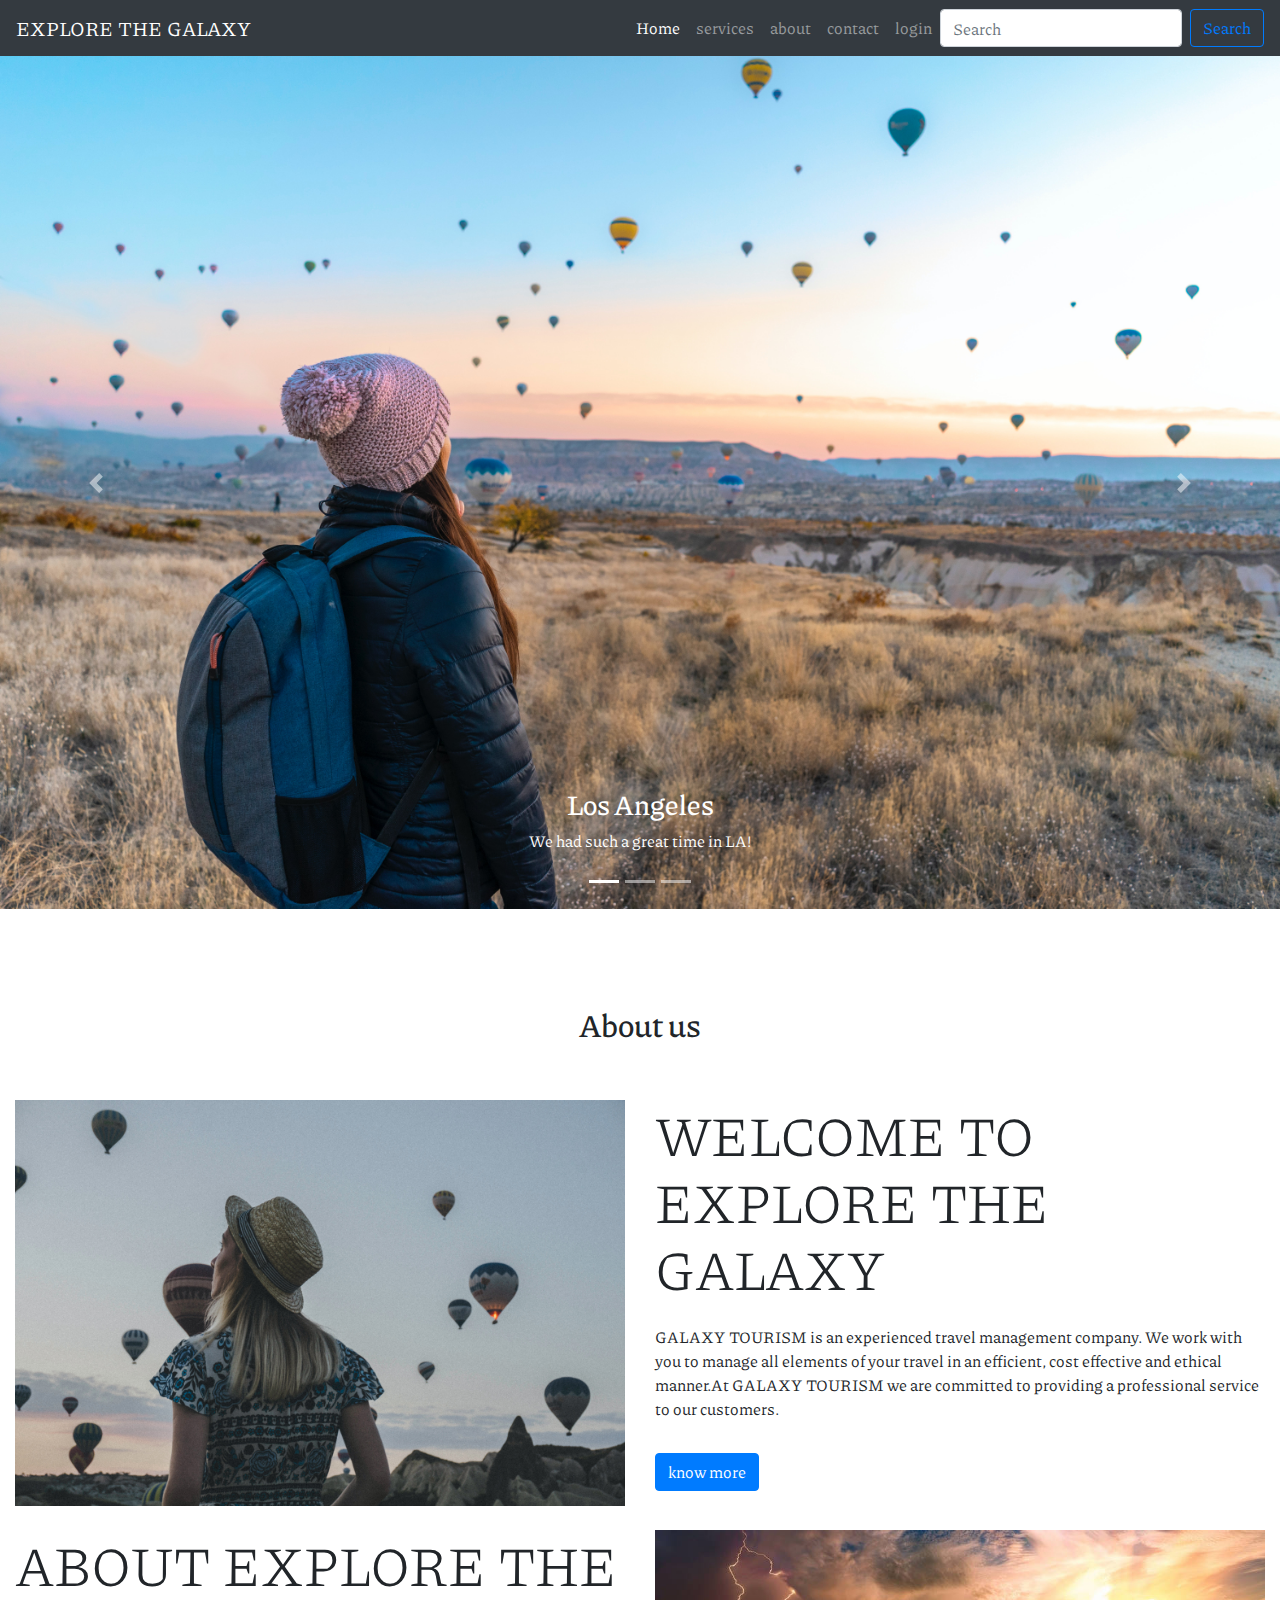
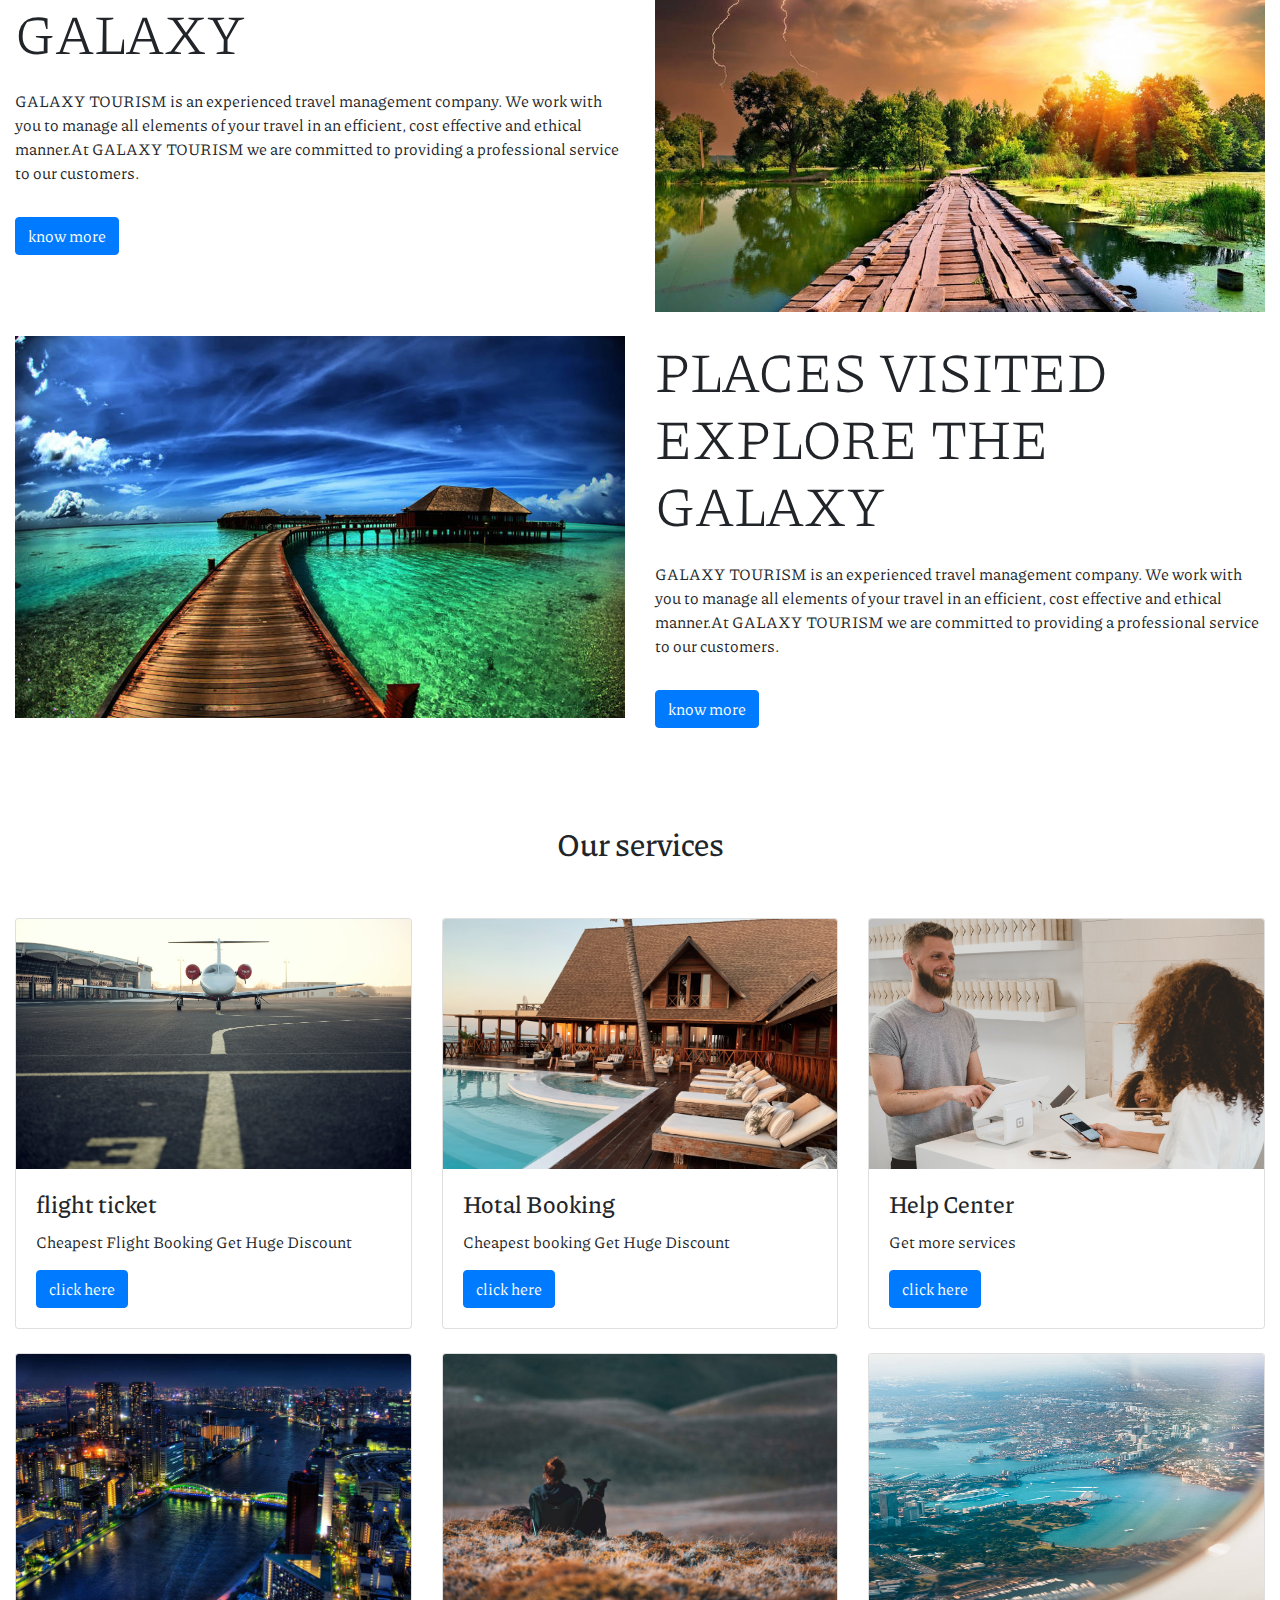
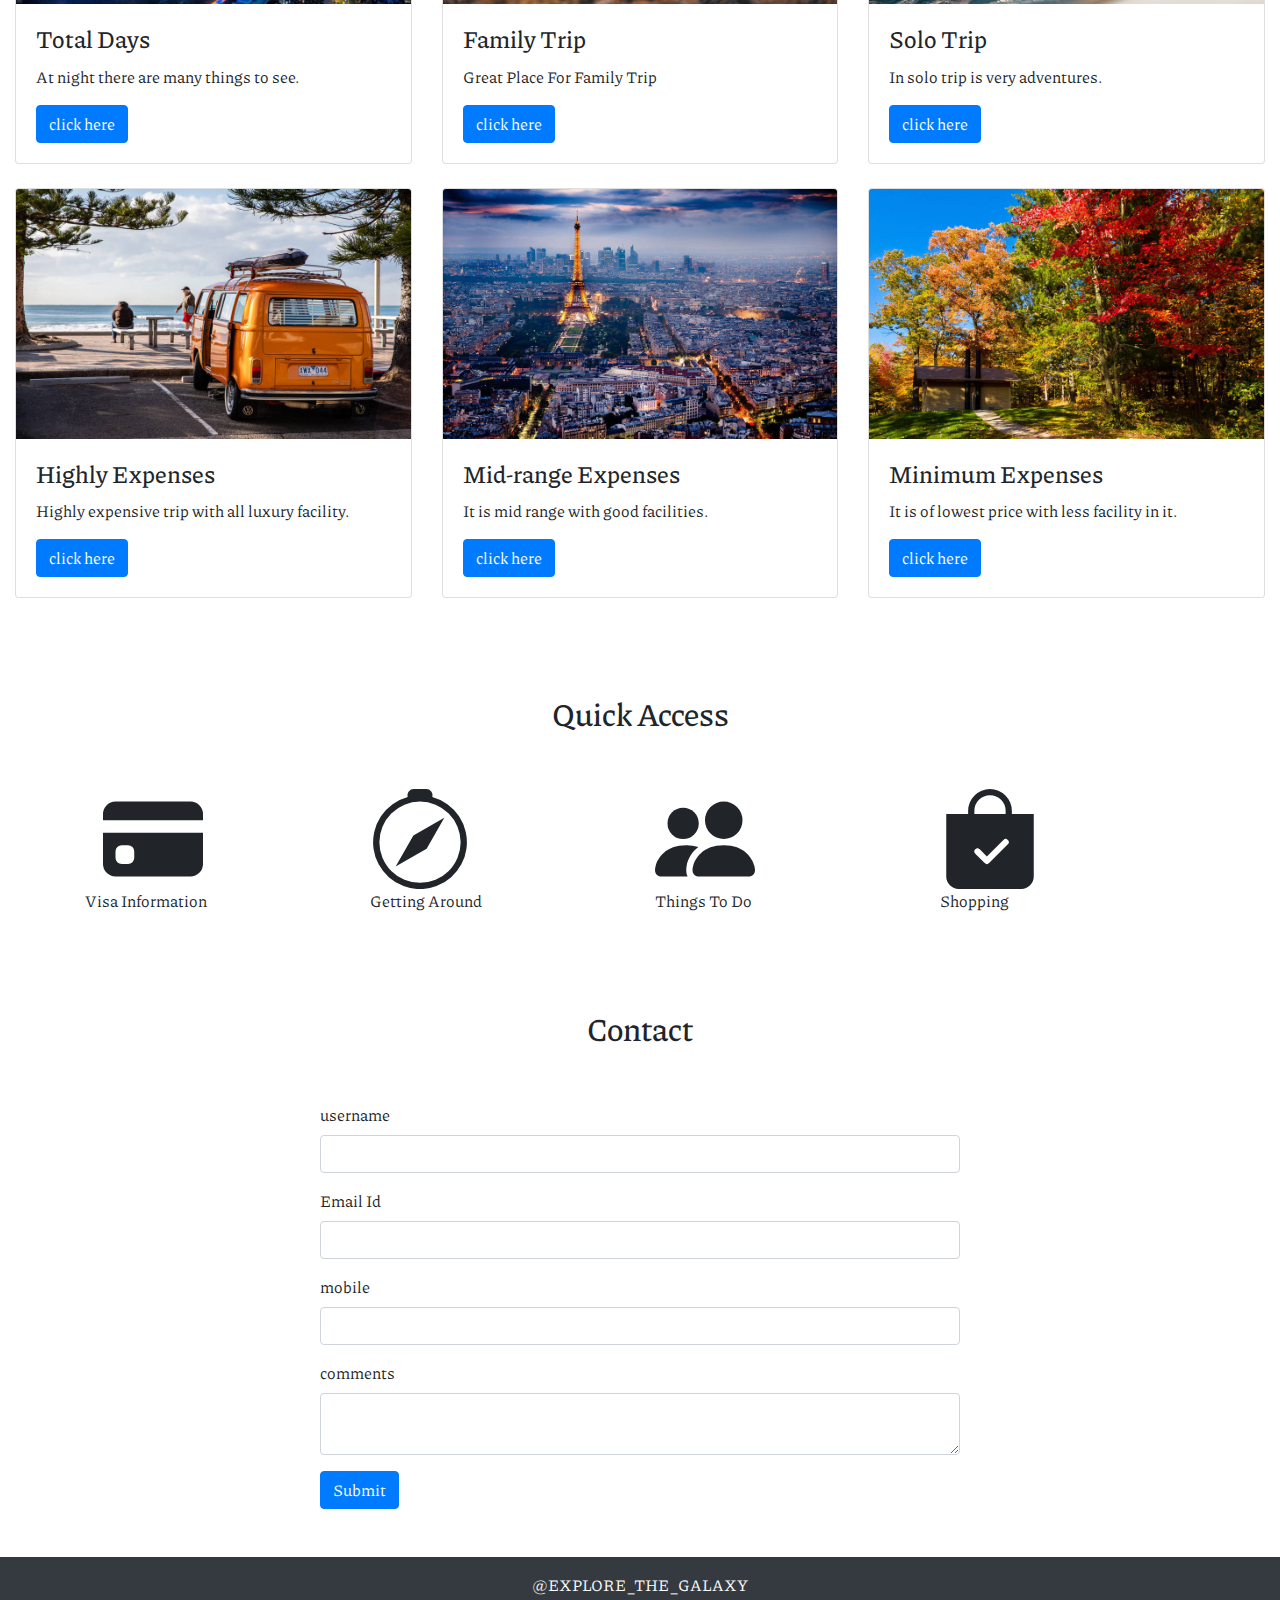
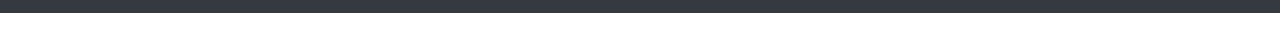
<file: index.html>
<!DOCTYPE html>
<html>

<head>
  <title></title>
  <meta charset="utf-8">
  <meta name="viewport" content="width=device-width, initial-scale=1">
  <link rel="stylesheet" href="css/style.css">

  <link rel="stylesheet" href="https://maxcdn.bootstrapcdn.com/bootstrap/4.5.2/css/bootstrap.min.css">
  <link href="https://fonts.googleapis.com/css2?family=Piazzolla:wght@500&display=swap" rel="stylesheet">
</head>

<body>
  <nav class="navbar navbar-expand-lg navbar-dark bg-dark">
    <a class="navbar-brand" href="#">EXPLORE THE GALAXY</a>
    <button class="navbar-toggler" type="button" data-toggle="collapse" data-target="#navbarSupportedContent"
      aria-controls="navbarSupportedContent" aria-expanded="false" aria-label="Toggle navigation">
      <span class="navbar-toggler-icon"></span>
    </button>

    <div class="collapse navbar-collapse" id="navbarSupportedContent">
      <ul class="navbar-nav ml-auto">
        <li class="nav-item active">
          <a class="nav-link" href="index.html">Home <span class="sr-only">(current)</span></a>
        </li>
        <li class="nav-item">
          <a class="nav-link" href="services.html">services</a>
        </li>

        <li class="nav-item">
          <a class="nav-link" href="about.html">about</a>
        </li>
        <li class="nav-item">
          <a class="nav-link" href="contactus.html">contact</a>
        </li>
        <li class="nav-item">
          <a class="nav-link" href="login.html">login</a>
        </li>


      </ul>


      <form class="form-inline my-2 my-lg-0">
        <input class="form-control mr-sm-2" type="search" placeholder="Search" aria-label="Search">
        <button class="btn btn-outline-primary my-2 my-sm-0" type="submit">Search</button>
      </form>
    </div>
  </nav>
  <div id="demo" class="carousel slide" data-ride="carousel">
    <ul class="carousel-indicators">
      <li data-target="#demo" data-slide-to="0" class="active"></li>
      <li data-target="#demo" data-slide-to="1"></li>
      <li data-target="#demo" data-slide-to="2"></li>
    </ul>
    <div class="carousel-inner">
      <div class="carousel-item active">
        <img src="image/nn.jpg" alt="Los Angeles" width="1100" height="500">
        <div class="carousel-caption">
          <h3>Los Angeles</h3>
          <p>We had such a great time in LA!</p>
        </div>
      </div>
      <div class="carousel-item">
        <img src="image/BB.jpg" alt="Chicago" width="1100" height="500">
        <div class="carousel-caption">
          <h3>Chicago</h3>
          <p>Thank you, Chicago!</p>
        </div>
      </div>
      <div class="carousel-item">
        <img src="image/CC.jpg" alt="New York" width="1100" height="500">
        <div class="carousel-caption">
          <h3>New York</h3>
          <p>We love the Big Apple!</p>
        </div>
      </div>
    </div>
    <a class="carousel-control-prev" href="#demo" data-slide="prev">
      <span class="carousel-control-prev-icon"></span>
    </a>
    <a class="carousel-control-next" href="#demo" data-slide="next">
      <span class="carousel-control-next-icon"></span>
    </a>
  </div>
  <section class="my-5">
    <div class="py-5">
      <h2 class="text-center">About us</h2>
    </div>
    <div class="container-fluid">
      <div class="row">
        <div class="col-lg-6 col-md-6 col-12">
          <img src="image/DD.jpg" class="img-fluid" aboutimg>
        </div>
        <div class="col-lg-6 col-md-6 col-12">
          <h2 class="display-4"> WELCOME TO EXPLORE THE GALAXY</h2>
          <p class="py-3">GALAXY TOURISM is an experienced travel management company. We work with you to manage all
            elements of your travel in an efficient, cost effective and ethical manner.At GALAXY TOURISM we are
            committed to providing a professional service to our customers.
          </p>
          <a href="about.html" class="btn btn-primary">know more</a>
        </div>
      </div>
    </div>
    <div class="container-fluid mt-4">
      <div class="row">
        <div class="col-lg-6 col-md-6 col-12">
          <h2 class="display-4"> ABOUT EXPLORE THE GALAXY</h2>
          <p class="py-3">GALAXY TOURISM is an experienced travel management company. We work with you to manage all
            elements of your travel in an efficient, cost effective and ethical manner.At GALAXY TOURISM we are
            committed to providing a professional service to our customers.
          </p>
          <a href="about.html" class="btn btn-primary">know more</a>
        </div>
        <div class="col-lg-6 col-md-6 col-12">
          <img src="image/about2.jpg" class="img-fluid" aboutimg>
        </div>
      </div>
    </div>

    <div class="container-fluid mt-4">
      <div class="row">
        <div class="col-lg-6 col-md-6 col-12">
          <img src="image/about3.jpg" class="img-fluid" aboutimg>
        </div>
        <div class="col-lg-6 col-md-6 col-12">
          <h2 class="display-4"> PLACES VISITED EXPLORE THE GALAXY</h2>
          <p class="py-3">GALAXY TOURISM is an experienced travel management company. We work with you to manage all
            elements of your travel in an efficient, cost effective and ethical manner.At GALAXY TOURISM we are
            committed to providing a professional service to our customers.
          </p>
          <a href="about.html" class="btn btn-primary">know more</a>
        </div>
      </div>
    </div>
  </section>

  <section class="my-5">
    <div class="py-5">
      <h2 class="text-center">Our services</h2>
    </div>

    <div class="container-fluid">
      <div class="row">
      
      <div class="col-lg-4 col-md-4 col-12 ">
      <div class="card image " >
        <img class="card-img-top" src="image/FF.jpg" alt="Card image">
        <div class="card-body">
          <h4 class="card-title">flight ticket</h4>
          <p class="card-text">Cheapest Flight Booking Get Huge Discount </p>
          <a href="#" class="btn btn-primary">click here</a>
        </div>
      
      </div>
      </div>
      
      <div class="col-lg-4 col-md-4 col-12">
      <div class="card image" >
        <img class="card-img-top" src="image/GG.jpg" alt="Card image">
        <div class="card-body">
          <h4 class="card-title">Hotal Booking</h4>
          <p class="card-text">Cheapest booking Get Huge Discount </p>
          <a href="#" class="btn btn-primary">click here</a>
        </div>
      
      </div>
      </div>
      
      <div class="col-lg-4 col-md-4 col-12">
      <div class="card image" >
        <img class="card-img-top" src="image/ii.jpg" alt="Card image">
        <div class="card-body">
          <h4 class="card-title">Help Center</h4>
          <p class="card-text">Get more services </p>
          <a href="#" class="btn btn-primary">click here</a>
        </div>
      
      </div>
      </div>
      <div class="col-lg-4 col-md-4 col-12 mt-4">
        <div class="card image" >
          <img class="card-img-top" src="image/service4.jpg" alt="Card image">
          <div class="card-body">
            <h4 class="card-title">Total Days</h4>
            <p class="card-text">At night there are many things to see. </p>
            <a href="#" class="btn btn-primary">click here</a>
          </div>
        
        </div>
        </div>
      
        <div class="col-lg-4 col-md-4 col-12 mt-4">
          <div class="card  image" >
            <img class="card-img-top" src="image/service5.jpg" alt="Card image">
            <div class="card-body">
              <h4 class="card-title">Family Trip</h4>
              <p class="card-text">Great Place For Family Trip </p>
              <a href="#" class="btn btn-primary">click here</a>
            </div>
          
          </div>
          </div>
      
          <div class="col-lg-4 col-md-4 col-12 mt-4">
            <div class="card image" >
              <img class="card-img-top" src="image/service6.jpg" alt="Card image">
              <div class="card-body">
                <h4 class="card-title">Solo Trip</h4>
                <p class="card-text">In solo trip is very adventures. </p>
                <a href="#" class="btn btn-primary">click here</a>
              </div>
            
            </div>
            </div>
            <div class="col-lg-4 col-md-4 col-12 mt-4">
              <div class="card  image" >
                <img class="card-img-top" src="image/service7.jpg" alt="Card image">
                <div class="card-body">
                  <h4 class="card-title">Highly Expenses</h4>
                  <p class="card-text">Highly expensive trip with all luxury facility. </p>
                  <a href="#" class="btn btn-primary">click here</a>
                </div>
              
              </div>
              </div>
              <div class="col-lg-4 col-md-4 col-12 mt-4">
                <div class="card image" >
                  <img class="card-img-top" src="image/service8.jpg" alt="Card image">
                  <div class="card-body">
                    <h4 class="card-title">Mid-range Expenses</h4>
                    <p class="card-text">It is mid range with good facilities. </p>
                    <a href="#" class="btn btn-primary">click here</a>
                  </div>
                
                </div>
                </div>
                <div class="col-lg-4 col-md-4 col-12 mt-4">
                  <div class="card image" >
                    <img class="card-img-top" src="image/service9.jpg" alt="Card image">
                    <div class="card-body">
                      <h4 class="card-title">Minimum Expenses</h4>
                      <p class="card-text">It is of lowest price with less facility in it. </p>
                      <a href="#" class="btn btn-primary">click here</a>
                    </div>
                  
                  </div>
                  </div>
      </div>
      </div>
  </section>

  <section class="my-5">
    <div class="py-5">
      <h2 class="text-center">Quick Access</h2>
    </div>
    <div class="container ">
    <div class="row ">
      <span class="col-md-3 "> 
        &nbsp;&nbsp;&nbsp;&nbsp;&nbsp;  
          <svg  xmlns="http://www.w3.org/2000/svg" width="100" height="100" fill="currentColor"
        class="bi bi-credit-card-fill " viewBox="0 0 16 16">
        <path
          d="M0 4a2 2 0 0 1 2-2h12a2 2 0 0 1 2 2v1H0V4zm0 3v5a2 2 0 0 0 2 2h12a2 2 0 0 0 2-2V7H0zm3 2h1a1 1 0 0 1 1 1v1a1 1 0 0 1-1 1H3a1 1 0 0 1-1-1v-1a1 1 0 0 1 1-1z" />
      </svg>
      <div>Visa Information</div>
    </span>
    
      <span class="col-md-3 ">
      <svg xmlns="http://www.w3.org/2000/svg" width="100" height="100" fill="currentColor" class="bi bi-compass"
        viewBox="0 0 16 16">
        <path
          d="M8 16.016a7.5 7.5 0 0 0 1.962-14.74A1 1 0 0 0 9 0H7a1 1 0 0 0-.962 1.276A7.5 7.5 0 0 0 8 16.016zm6.5-7.5a6.5 6.5 0 1 1-13 0 6.5 6.5 0 0 1 13 0z" />
        <path d="m6.94 7.44 4.95-2.83-2.83 4.95-4.949 2.83 2.828-4.95z" />
      </svg>
      <div>Getting Around</div>
    </span>
      <span class="col-md-3">
      <svg xmlns="http://www.w3.org/2000/svg" width="100" height="100" fill="currentColor" class="bi bi-people-fill"
        viewBox="0 0 16 16">
        <path d="M7 14s-1 0-1-1 1-4 5-4 5 3 5 4-1 1-1 1H7zm4-6a3 3 0 1 0 0-6 3 3 0 0 0 0 6z" />
        <path fill-rule="evenodd"
          d="M5.216 14A2.238 2.238 0 0 1 5 13c0-1.355.68-2.75 1.936-3.72A6.325 6.325 0 0 0 5 9c-4 0-5 3-5 4s1 1 1 1h4.216z" />
        <path d="M4.5 8a2.5 2.5 0 1 0 0-5 2.5 2.5 0 0 0 0 5z" />
      </svg>
      <div>Things To Do</div>
    </span>
  <span class="col-md-3"> 
      <svg xmlns="http://www.w3.org/2000/svg" width="100" height="100" fill="currentColor" class="bi bi-bag-check-fill"
        viewBox="0 0 16 16">
        <path fill-rule="evenodd"
          d="M10.5 3.5a2.5 2.5 0 0 0-5 0V4h5v-.5zm1 0V4H15v10a2 2 0 0 1-2 2H3a2 2 0 0 1-2-2V4h3.5v-.5a3.5 3.5 0 1 1 7 0zm-.646 5.354a.5.5 0 0 0-.708-.708L7.5 10.793 6.354 9.646a.5.5 0 1 0-.708.708l1.5 1.5a.5.5 0 0 0 .708 0l3-3z" />
      </svg>
      <div>Shopping</div>
    </span>
 
    </div>
  
  </div>
  </section>

  <section class="my-5">
    <div class="py-5">
      <h2 class="text-center">Contact</h2>
    </div>
    <div class="w-50 m-auto">
      <form action="userinfo.php" method="post">

        <div class="form-group">
          <label>username</label>
          <input type="text" name="user" autocomplete="off" class="form-control">
        </div>


        <div class="form-group">
          <label>Email Id</label>
          <input type="text" name="email" autocomplete="off" class="form-control">

        </div>


        <div class="form-group">
          <label>mobile</label>
          <input type="text" name="mobile" autocomplete="off" class="form-control">

        </div>




        <div class="form-group">
          <label>comments</label>
          <textarea class="form-control" name="comments"> </textarea>
        </div>

        <button type="submit" class="btn btn-primary">Submit</button>
      </form>
    </div>
  </section>

  <footer>
    <p class="p-3 bg-dark text-white text-center"> @EXPLORE_THE_GALAXY
    </p>
  </footer>
  <script src="https://ajax.googleapis.com/ajax/libs/jquery/3.5.1/jquery.min.js"></script>
  <script src="https://cdnjs.cloudflare.com/ajax/libs/popper.js/1.16.0/umd/popper.min.js"></script>
  <script src="https://maxcdn.bootstrapcdn.com/bootstrap/4.5.2/js/bootstrap.min.js"></script>

</body>

</html>
</file>
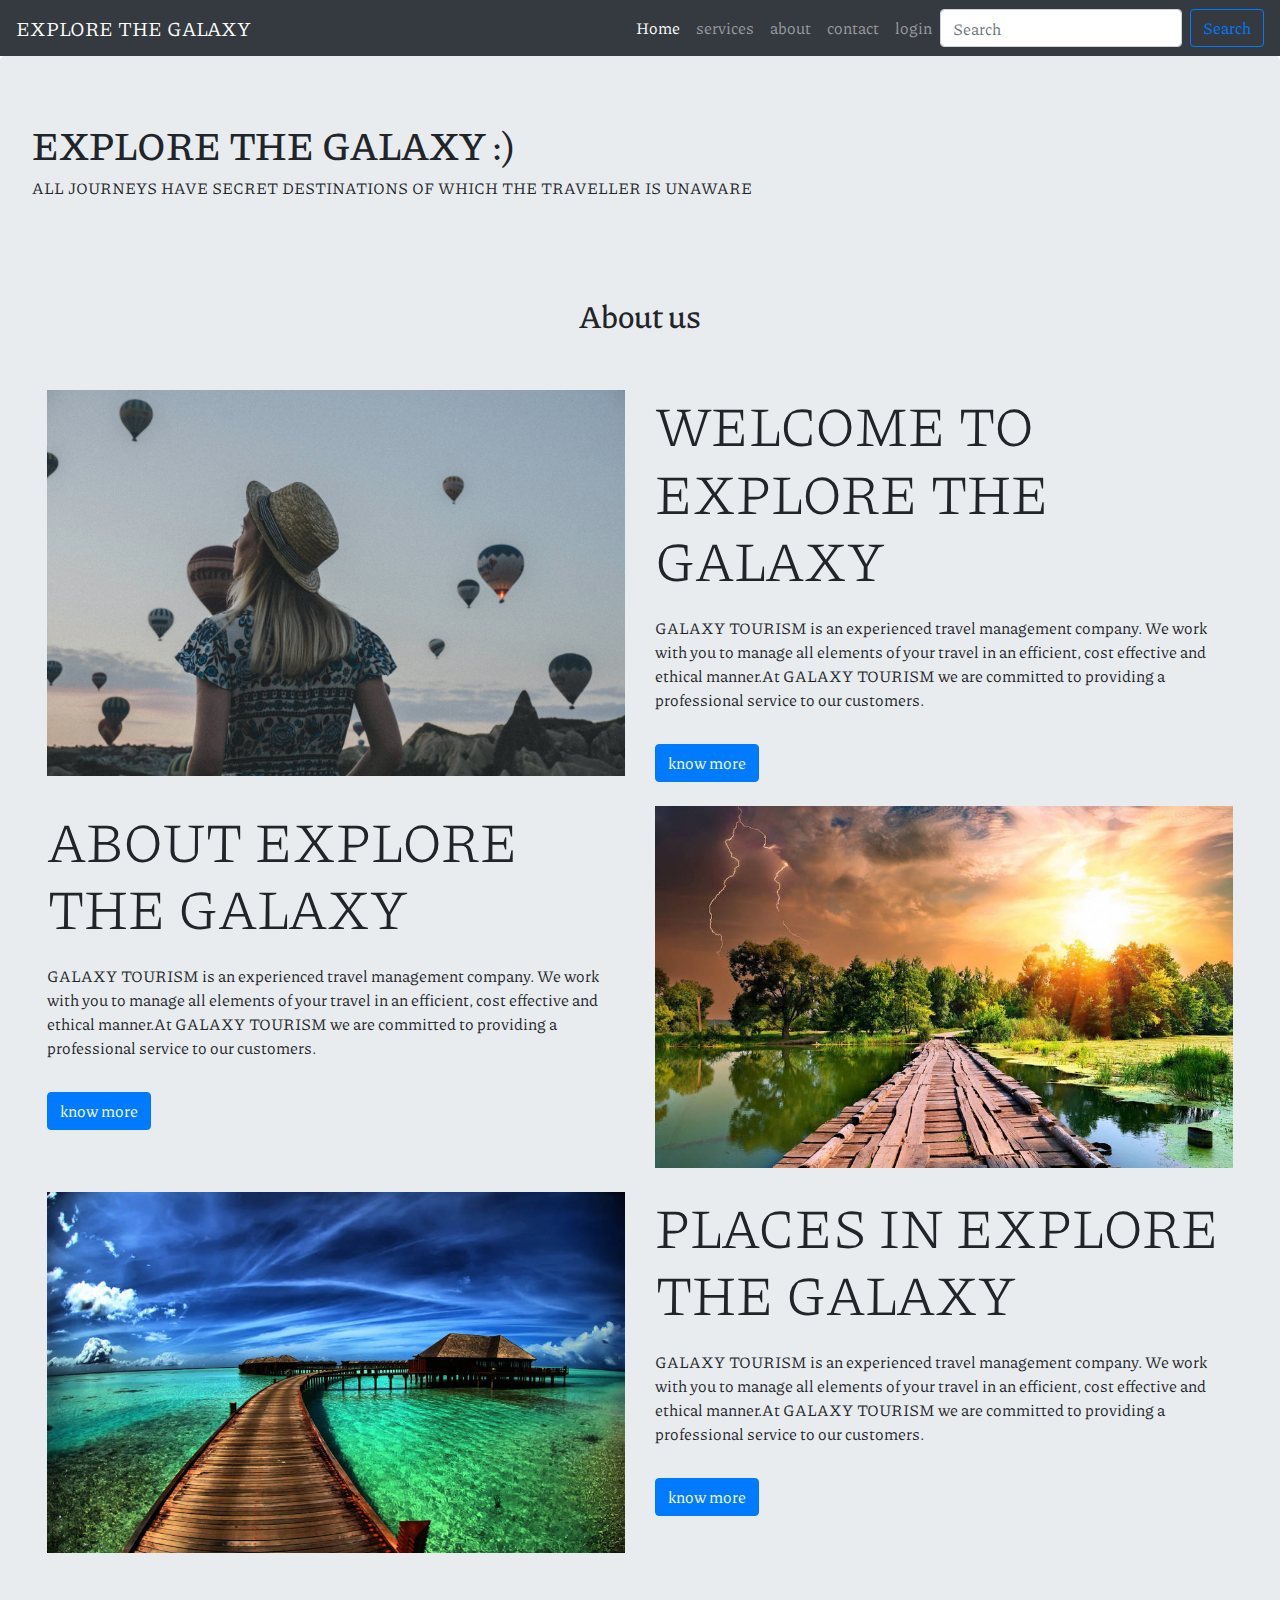
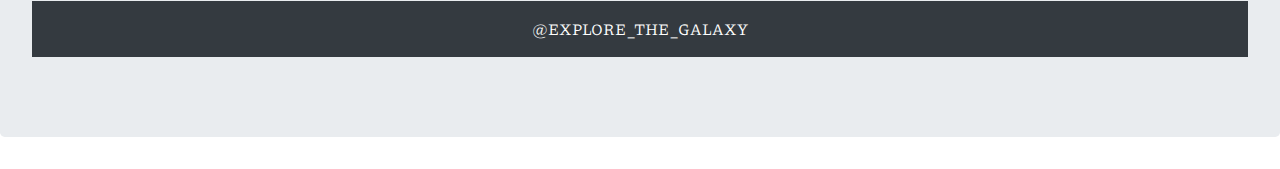
<file: about.html>
<!DOCTYPE html>
<html>

<head>
  <title></title>
  <meta charset="utf-8">
  <meta name="viewport" content="width=device-width, initial-scale=1">
  <link rel="stylesheet" href="css/style.css">

  <link rel="stylesheet" href="https://maxcdn.bootstrapcdn.com/bootstrap/4.5.2/css/bootstrap.min.css">
  <link href="https://fonts.googleapis.com/css2?family=Piazzolla:wght@500&display=swap" rel="stylesheet">
</head>

<body>
  <nav class="navbar navbar-expand-lg navbar-dark bg-dark">
    <a class="navbar-brand" href="#">EXPLORE THE GALAXY</a>
    <button class="navbar-toggler" type="button" data-toggle="collapse" data-target="#navbarSupportedContent"
      aria-controls="navbarSupportedContent" aria-expanded="false" aria-label="Toggle navigation">
      <span class="navbar-toggler-icon"></span>
    </button>

    <div class="collapse navbar-collapse" id="navbarSupportedContent">
      <ul class="navbar-nav ml-auto">
        <li class="nav-item active">
          <a class="nav-link" href="index.html">Home <span class="sr-only">(current)</span></a>
        </li>
        <li class="nav-item">
          <a class="nav-link" href="services.html">services</a>
        </li>

        <li class="nav-item">
          <a class="nav-link" href="about.html">about</a>
        </li>
        <li class="nav-item">
          <a class="nav-link" href="contactus.html">contact</a>
        </li>
        <li class="nav-item">
          <a class="nav-link" href="login.html">login</a>
        </li>
      </ul>

      <form class="form-inline my-2 my-lg-0">
        <input class="form-control mr-sm-2" type="search" placeholder="Search" aria-label="Search">
        <button class="btn btn-outline-primary my-2 my-sm-0" type="submit">Search</button>
      </form>
    </div>
  </nav>
  <div class="jumbotron">
    <h1> EXPLORE THE GALAXY :)</h1>
    <p>ALL JOURNEYS HAVE SECRET DESTINATIONS OF WHICH THE TRAVELLER IS UNAWARE
    </p>

    <section class="my-5">
      <div class="py-5">
        <h2 class="text-center">About us</h2>
      </div>
      <div class="container-fluid">
        <div class="row">
          <div class="col-lg-6 col-md-6 col-12">
            <img src="image/DD.jpg" class="img-fluid" aboutimg>
          </div>
          <div class="col-lg-6 col-md-6 col-12">
            <h2 class="display-4"> WELCOME TO EXPLORE THE GALAXY</h2>
            <p class="py-3">GALAXY TOURISM is an experienced travel management company. We work with you to manage all
              elements of your travel in an efficient, cost effective and ethical manner.At GALAXY TOURISM we are
              committed to providing a professional service to our customers. 
            </p>
            <a href="about.html" class="btn btn-primary">know more</a>
          </div>
        </div>
      </div>

      <div class="container-fluid mt-4">
        <div class="row">
          <div class="col-lg-6 col-md-6 col-12">
            <h2 class="display-4"> ABOUT EXPLORE THE GALAXY</h2>
            <p class="py-3">GALAXY TOURISM is an experienced travel management company. We work with you to manage all
              elements of your travel in an efficient, cost effective and ethical manner.At GALAXY TOURISM we are
              committed to providing a professional service to our customers.
            </p>
            <a href="about.html" class="btn btn-primary">know more</a>
          </div>
          <div class="col-lg-6 col-md-6 col-12">
            <img src="image/about2.jpg" class="img-fluid" aboutimg>
          </div>
        </div>
      </div>

      <div class="container-fluid mt-4">
        <div class="row">
          <div class="col-lg-6 col-md-6 col-12">
            <img src="image/about3.jpg" class="img-fluid" aboutimg>
          </div>
          <div class="col-lg-6 col-md-6 col-12">
            <h2 class="display-4"> PLACES IN EXPLORE THE GALAXY</h2>
            <p class="py-3">GALAXY TOURISM is an experienced travel management company. We work with you to manage all
              elements of your travel in an efficient, cost effective and ethical manner.At GALAXY TOURISM we are
              committed to providing a professional service to our customers.
            </p>
            <a href="about.html" class="btn btn-primary">know more</a>
          </div>
        </div>
      </div>
    </section>
    <footer>
      <p class="p-3 bg-dark text-white text-center"> @EXPLORE_THE_GALAXY
      </p>
    </footer>
  </div>
</body>

</html>
</file>
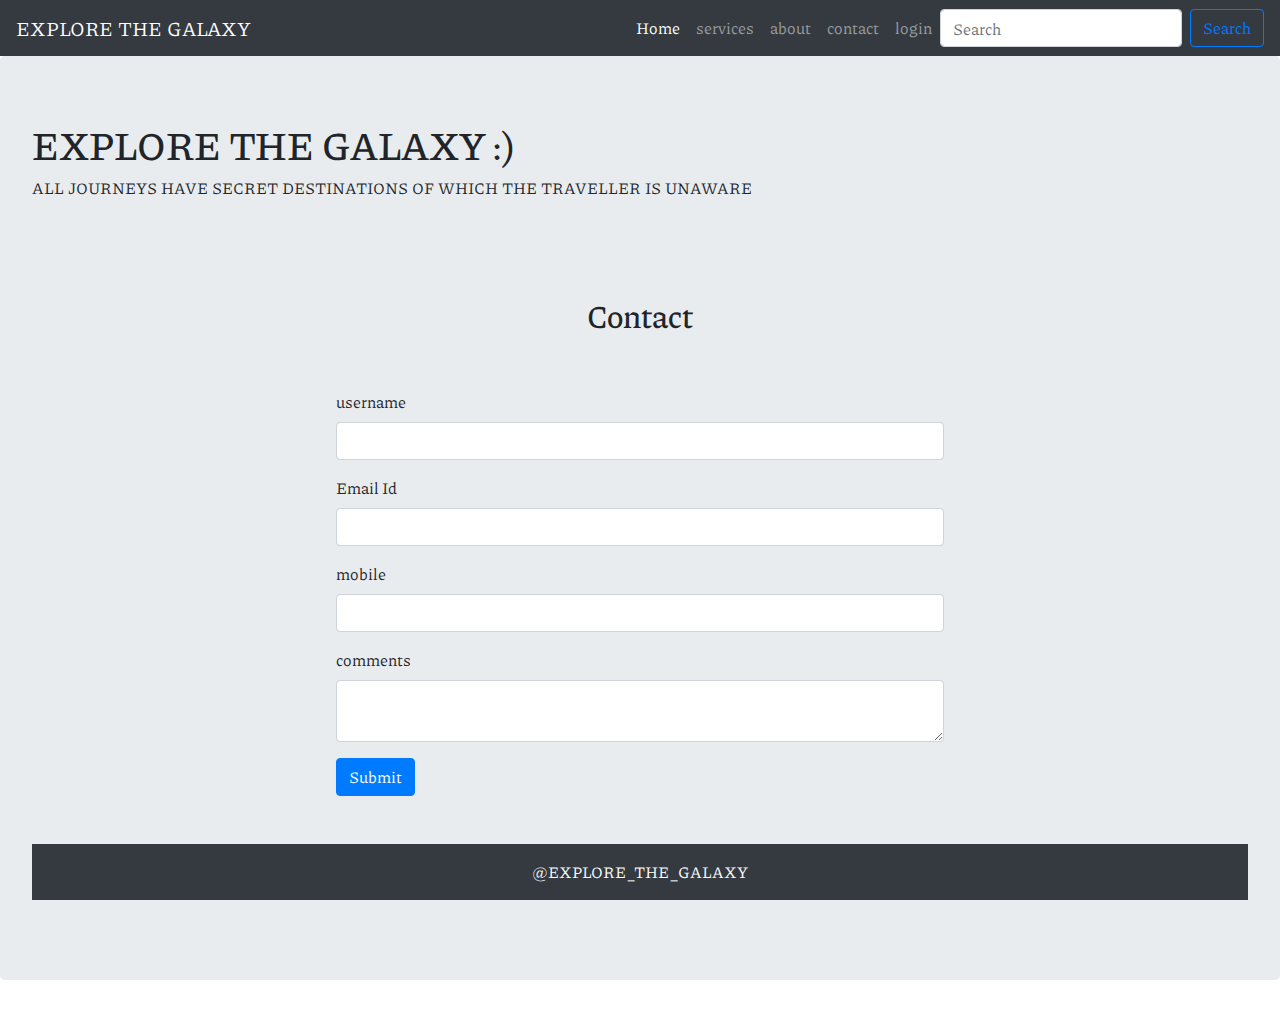
<file: contactus.html>
<!DOCTYPE html>
<html>
<head>
<title></title>
 <meta charset="utf-8">
  <meta name="viewport" content="width=device-width, initial-scale=1">
  <link rel="stylesheet" href="css/style.css">
 
<link rel="stylesheet" href="https://maxcdn.bootstrapcdn.com/bootstrap/4.5.2/css/bootstrap.min.css">
 <link href="https://fonts.googleapis.com/css2?family=Piazzolla:wght@500&display=swap" rel="stylesheet"> 
</head>
<body>
<nav class="navbar navbar-expand-lg navbar-dark bg-dark">
  <a class="navbar-brand" href="#"> EXPLORE THE GALAXY </a>
  <button class="navbar-toggler" type="button" data-toggle="collapse" data-target="#navbarSupportedContent" aria-controls="navbarSupportedContent" aria-expanded="false" aria-label="Toggle navigation">
    <span class="navbar-toggler-icon"></span>
  </button>

  <div class="collapse navbar-collapse" id="navbarSupportedContent">
    <ul class="navbar-nav ml-auto">
      <li class="nav-item active">
        <a class="nav-link" href="index.html">Home <span class="sr-only">(current)</span></a>
      </li>
      <li class="nav-item">
        <a class="nav-link" href="services.html">services</a>
      </li>

            <li class="nav-item">
        <a class="nav-link" href="about.html">about</a>
      </li>
            <li class="nav-item">
        <a class="nav-link" href="contactus.html">contact</a>
      </li>
      <li class="nav-item">
        <a class="nav-link" href="login.html">login</a>
      </li> 
      
    </ul>


    <form class="form-inline my-2 my-lg-0">
      <input class="form-control mr-sm-2" type="search" placeholder="Search" aria-label="Search">
      <button class="btn btn-outline-primary my-2 my-sm-0" type="submit">Search</button>
    </form>
  </div>
</nav>

<div class="jumbotron">
  <h1>EXPLORE THE GALAXY :)</h1>
  <p>ALL JOURNEYS HAVE SECRET DESTINATIONS OF WHICH THE TRAVELLER IS UNAWARE
</p>



<section class="my-5">
<div class="py-5">
<h2 class="text-center">Contact</h2>
</div>
<div class="w-50 m-auto"> 
<form action="userinfo.php" method ="post">

<div class="form-group">
<label>username</label>
<input type="text" name="user" autocomplete="off" class="form-control">
</div>


   <div class="form-group">
    <label>Email Id</label>
      <input  type="text" name="email" autocomplete="off" class="form-control">
    
  </div>


   <div class="form-group">
    <label>mobile</label>
      <input  type="text" name="mobile" autocomplete="off" class="form-control">
    
  </div>


 

   <div class="form-group">
    <label>comments</label>
    <textarea class="form-control" name="comments"> </textarea>
     </div>

     <button type="submit" class="btn btn-primary">Submit</button>
     </form>
     </div>
</section>
<footer>
<p  class="p-3 bg-dark text-white text-center"> @EXPLORE_THE_GALAXY
</p>
</footer>
</body>
</html>
</file>
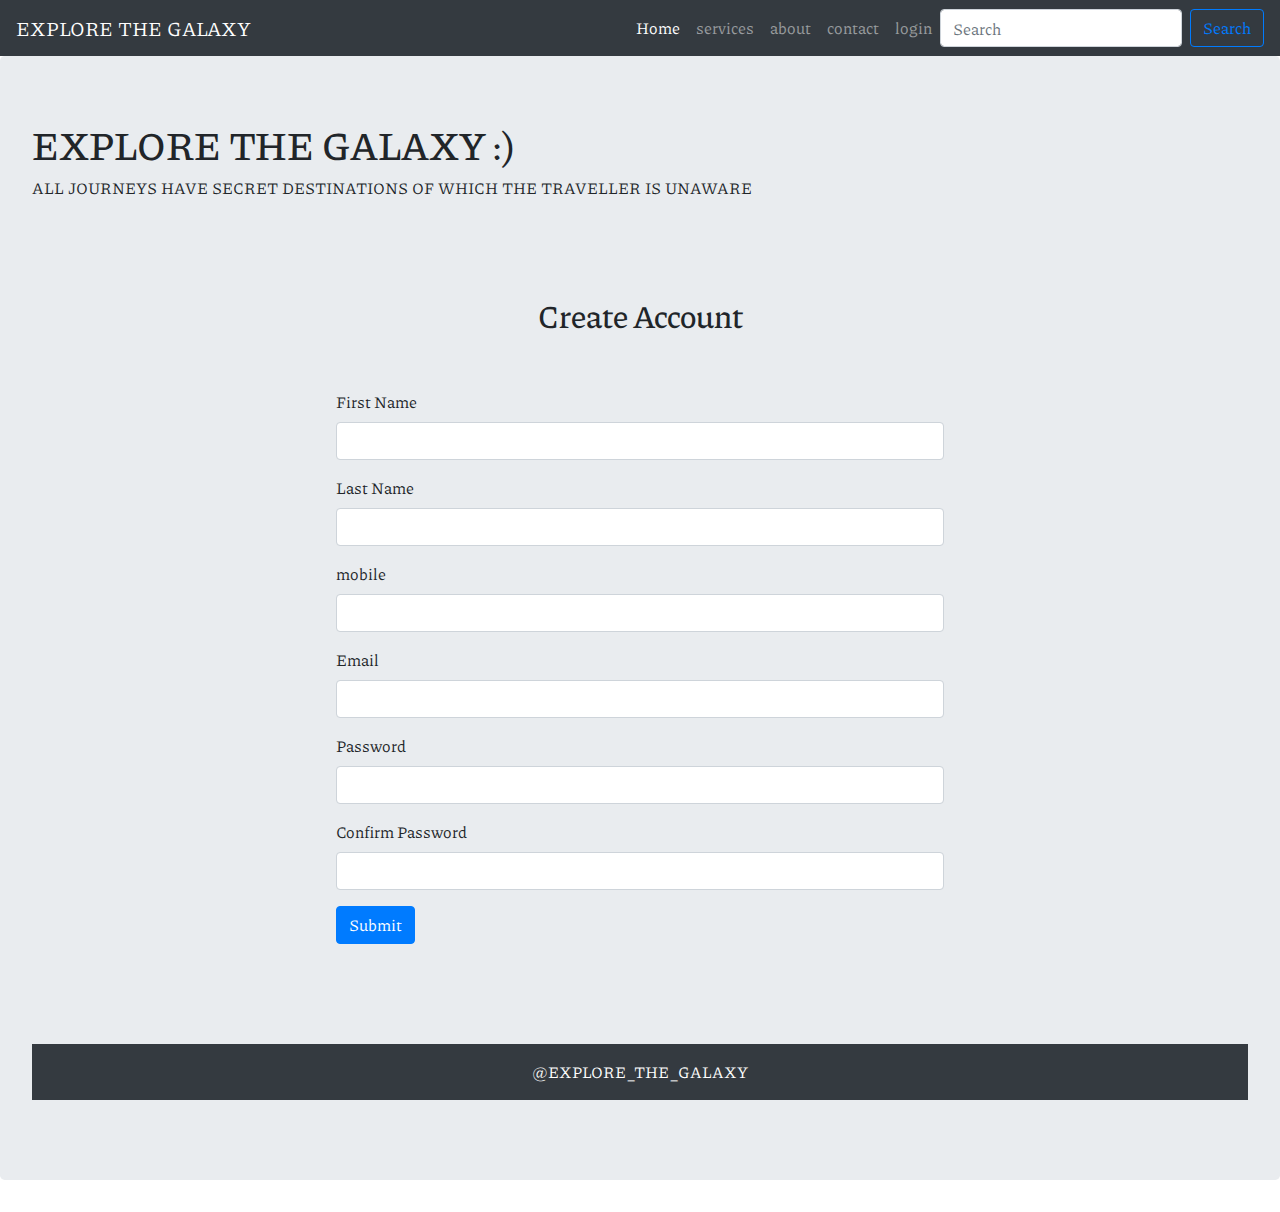
<file: createaccount.html>
<!DOCTYPE html>
<html>
<head>
<title></title>
 <meta charset="utf-8">
  <meta name="viewport" content="width=device-width, initial-scale=1">
  <link rel="stylesheet" href="css/style.css">
 
<link rel="stylesheet" href="https://maxcdn.bootstrapcdn.com/bootstrap/4.5.2/css/bootstrap.min.css">
 <link href="https://fonts.googleapis.com/css2?family=Piazzolla:wght@500&display=swap" rel="stylesheet"> 
</head>
<body>
<nav class="navbar navbar-expand-lg navbar-dark bg-dark">
  <a class="navbar-brand" href="#"> EXPLORE THE GALAXY </a>
  <button class="navbar-toggler" type="button" data-toggle="collapse" data-target="#navbarSupportedContent" aria-controls="navbarSupportedContent" aria-expanded="false" aria-label="Toggle navigation">
    <span class="navbar-toggler-icon"></span>
  </button>

  <div class="collapse navbar-collapse" id="navbarSupportedContent">
    <ul class="navbar-nav ml-auto">
      <li class="nav-item active">
        <a class="nav-link" href="index.html">Home <span class="sr-only">(current)</span></a>
      </li>
      <li class="nav-item">
        <a class="nav-link" href="services.html">services</a>
      </li>

            <li class="nav-item">
        <a class="nav-link" href="about.html">about</a>
      </li>
            <li class="nav-item">
        <a class="nav-link" href="contactus.html">contact</a>
      </li>
      <li class="nav-item">
        <a class="nav-link" href="login.html">login</a>
      </li> 
      
    </ul>


    <form class="form-inline my-2 my-lg-0">
      <input class="form-control mr-sm-2" type="search" placeholder="Search" aria-label="Search">
      <button class="btn btn-outline-primary my-2 my-sm-0" type="submit">Search</button>
    </form>
  </div>
</nav>

 <div class="jumbotron " >
  <h1>EXPLORE THE GALAXY :)</h1>
  <p>ALL JOURNEYS HAVE SECRET DESTINATIONS OF WHICH THE TRAVELLER IS UNAWARE</p>

  
<section class="my-5">
  <div class="py-5">
  <h2 class="text-center">Create Account</h2>
  </div>
  <div class="w-50 m-auto"> 


  <form action="userinfo.php" name="myform" method ="post" onsubmit="return validationForm()">
  <div class="form-group">
  <label>First Name</label>
  <input type="text" name="fname" autocomplete="off" class="form-control">

  </div>
   <div class="form-group">
      <label>Last Name</label>
        <input  type="text" name="lname" autocomplete="off" class="form-control">
        
      </div>
<div class="form-group">
      <label>mobile</label>
        <input  type="text" name="mobile" autocomplete="off" class="form-control">
      
    </div>
    <div class="form-group">
      <label>Email</label>
        <input  type="email" name="email" autocomplete="off" class="form-control">
      
      </div> 
      <div class="form-group">
        <label>Password</label>
          <input  type="password" name="password" autocomplete="off" class="form-control">
          
        </div>    
        <div class="form-group">
          <label>Confirm Password</label>
            <input  type="password" name="confirmpassword" autocomplete="off" class="form-control">
            
          </div>  
       <button type="submit" class="btn btn-primary">Submit</button>
       </form>


       </div>
  </section>
                                                                                                     
  <div  style="margin-top: 100px;">
  <footer >
      <p  class="p-3 bg-dark text-white text-center"> @EXPLORE_THE_GALAXY
      </p>
      </footer>
  
  </div>

  </div>
  <script>

     function validationForm(){
       let x =document.forms["myform"]["fname"].value;
       let y =document.forms["myform"]["lname"].value;
       let a =document.forms["myform"]["mobile"].value;
       let b =document.forms["myform"]["email"].value; 
 
       let c=document.forms["myform"]["password"].value;
       let d=document.forms["myform"]["confirmpassword"].value;
       if(x==""){
        alert("Enter your first name");
        return false;
       }
       else if (y==""){
        alert("Enter your last name");
        return false;
       }
       else if( a =="" || isNaN(a) || a.length<10 ){
           alert("Enter the valid mobile number ");
           return false;
       }
       else if ( b ==""){  
             alert("Please enter a valid e-mail address ");  
              return false;
       }
       else if(c.length<6){
           alert("Enter the password with greater than 6 digit");
           return false;
       }
       else if(c!=d){
            alert("Passwords are not same");
            return false;
       }
     }


  </script>
</body>
</html>
</file>
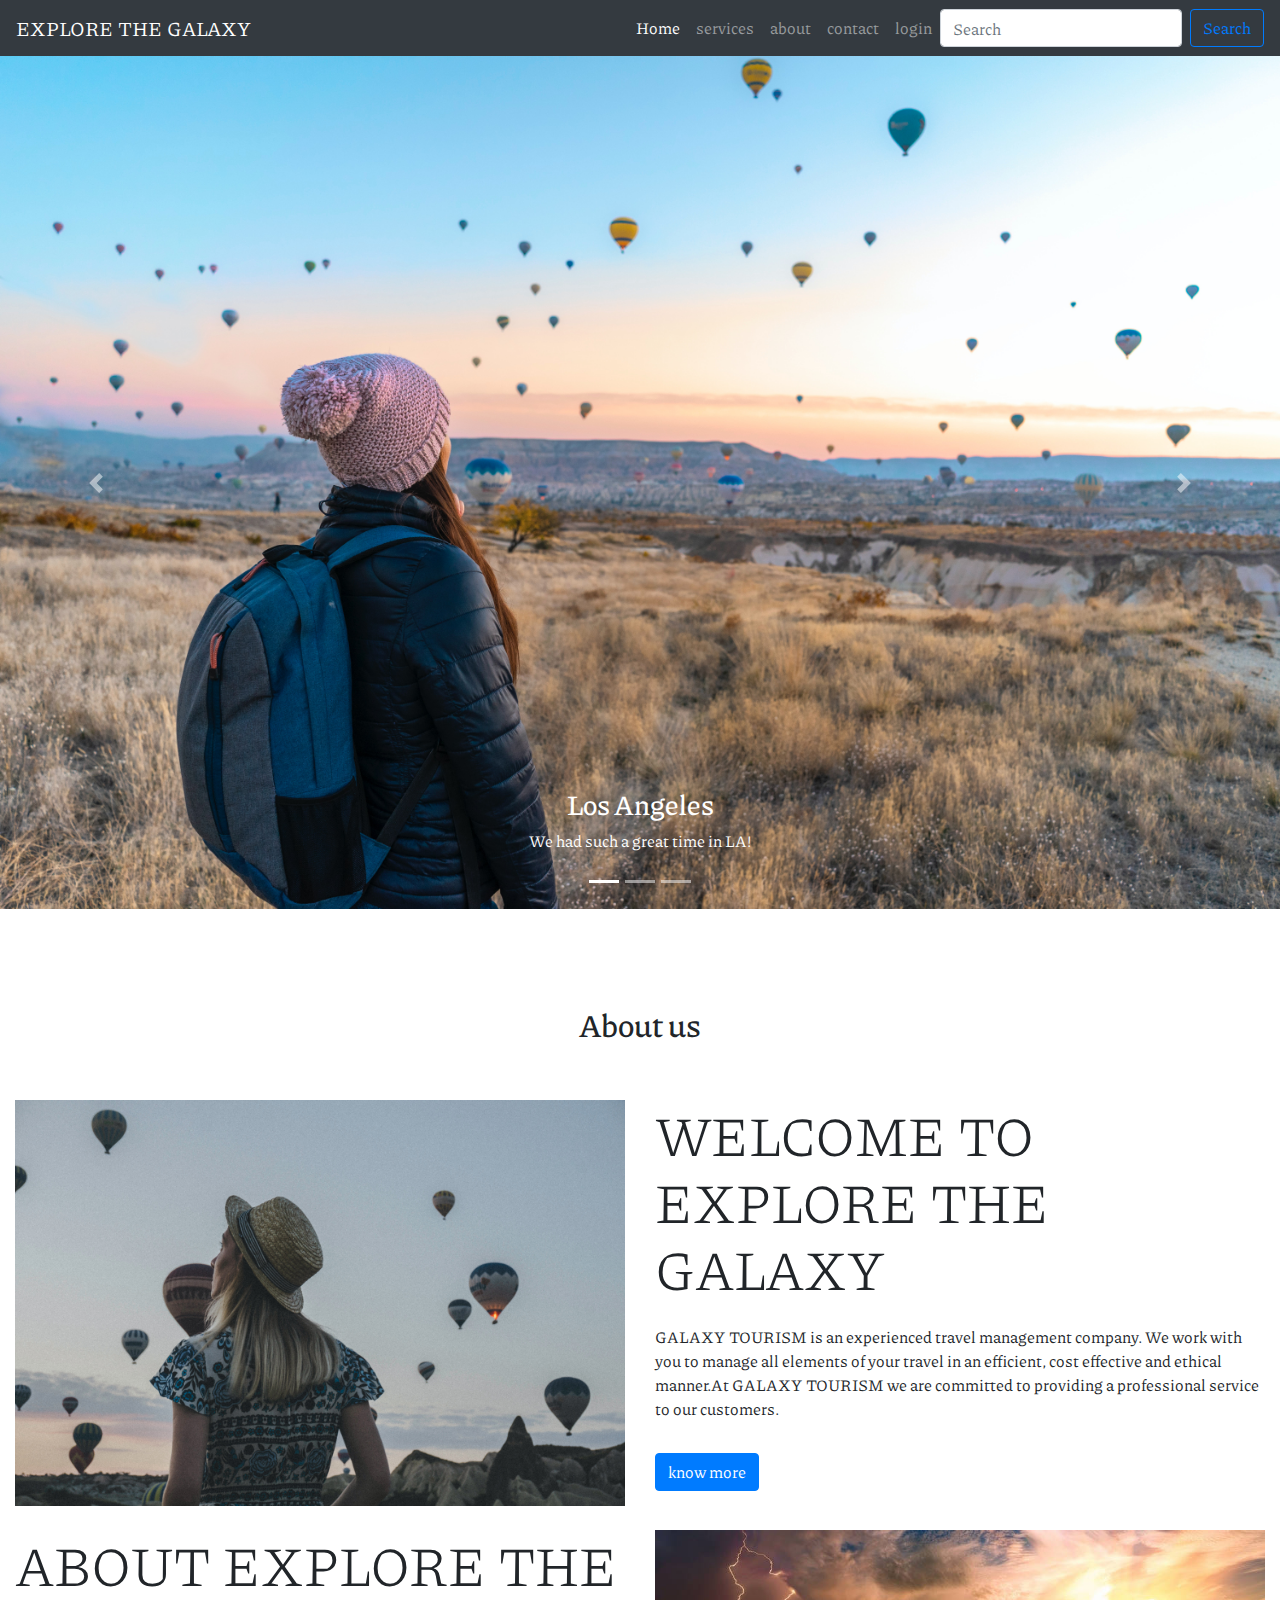
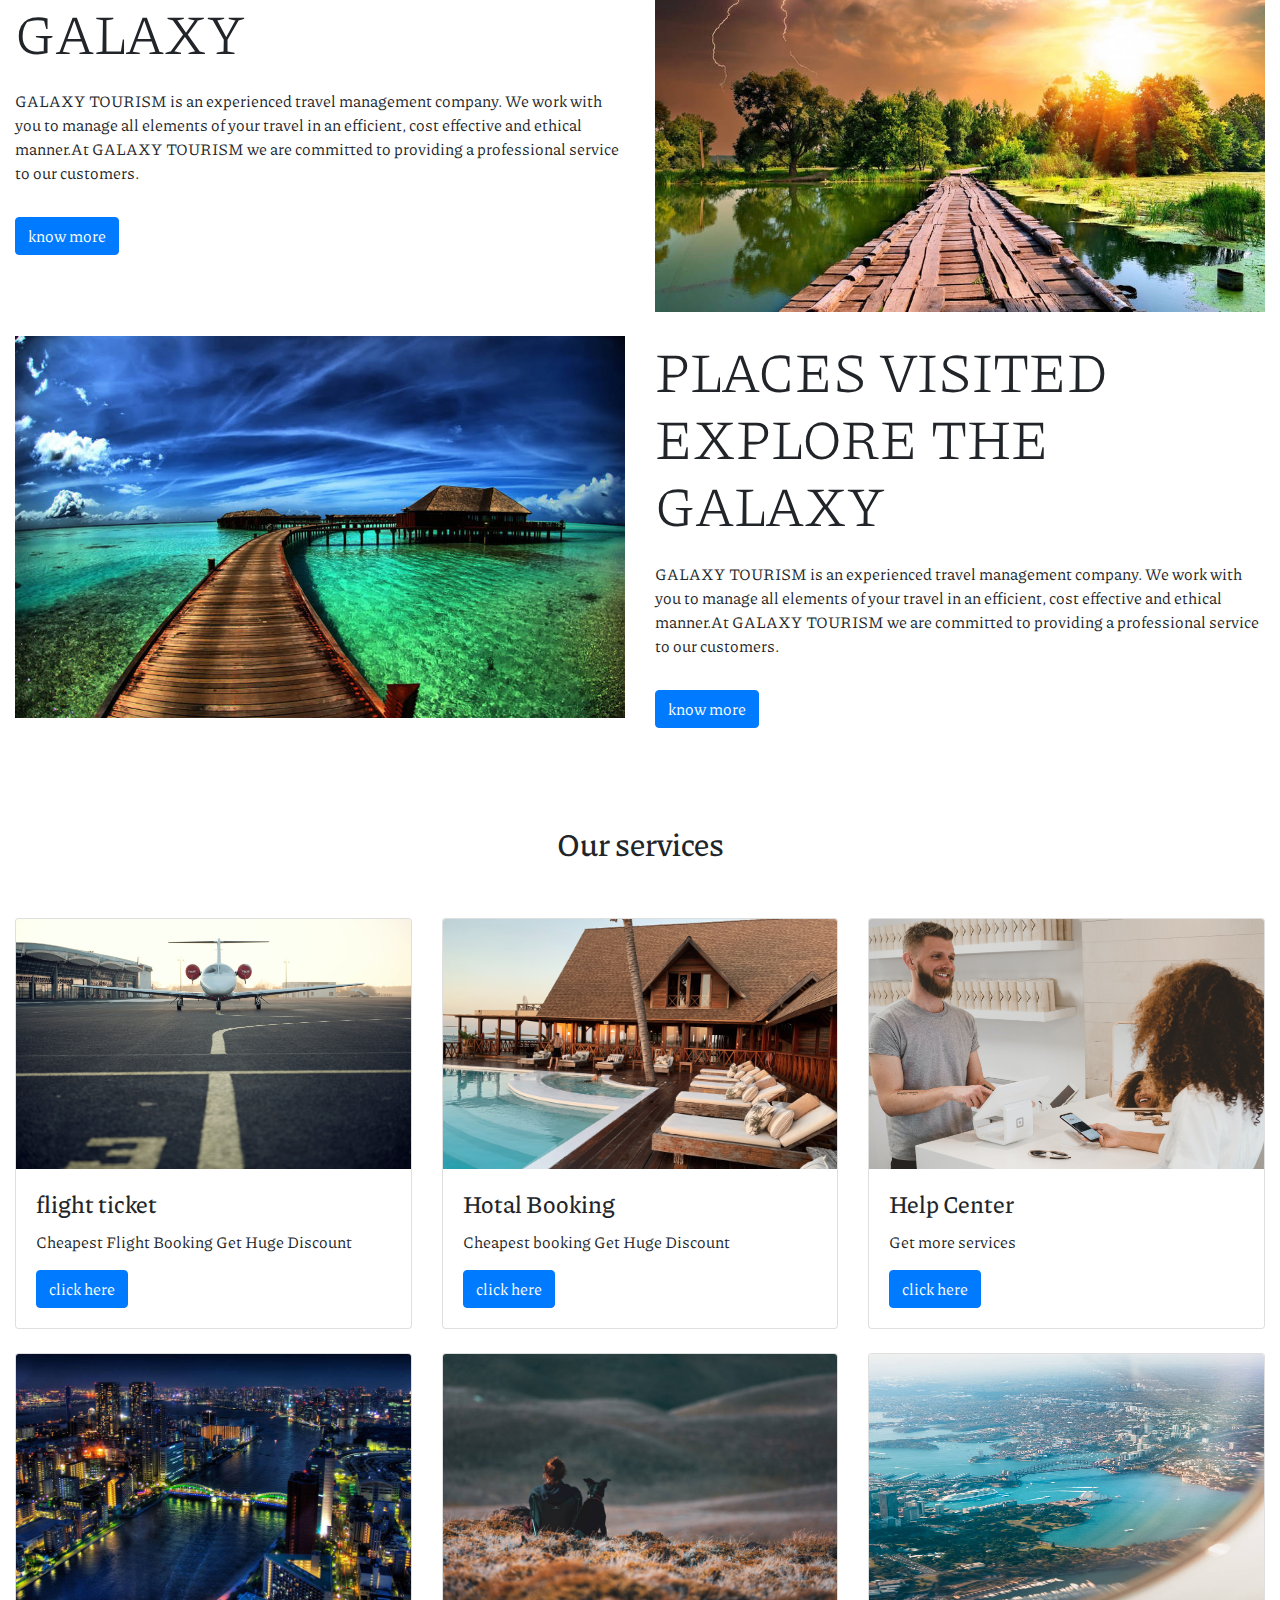
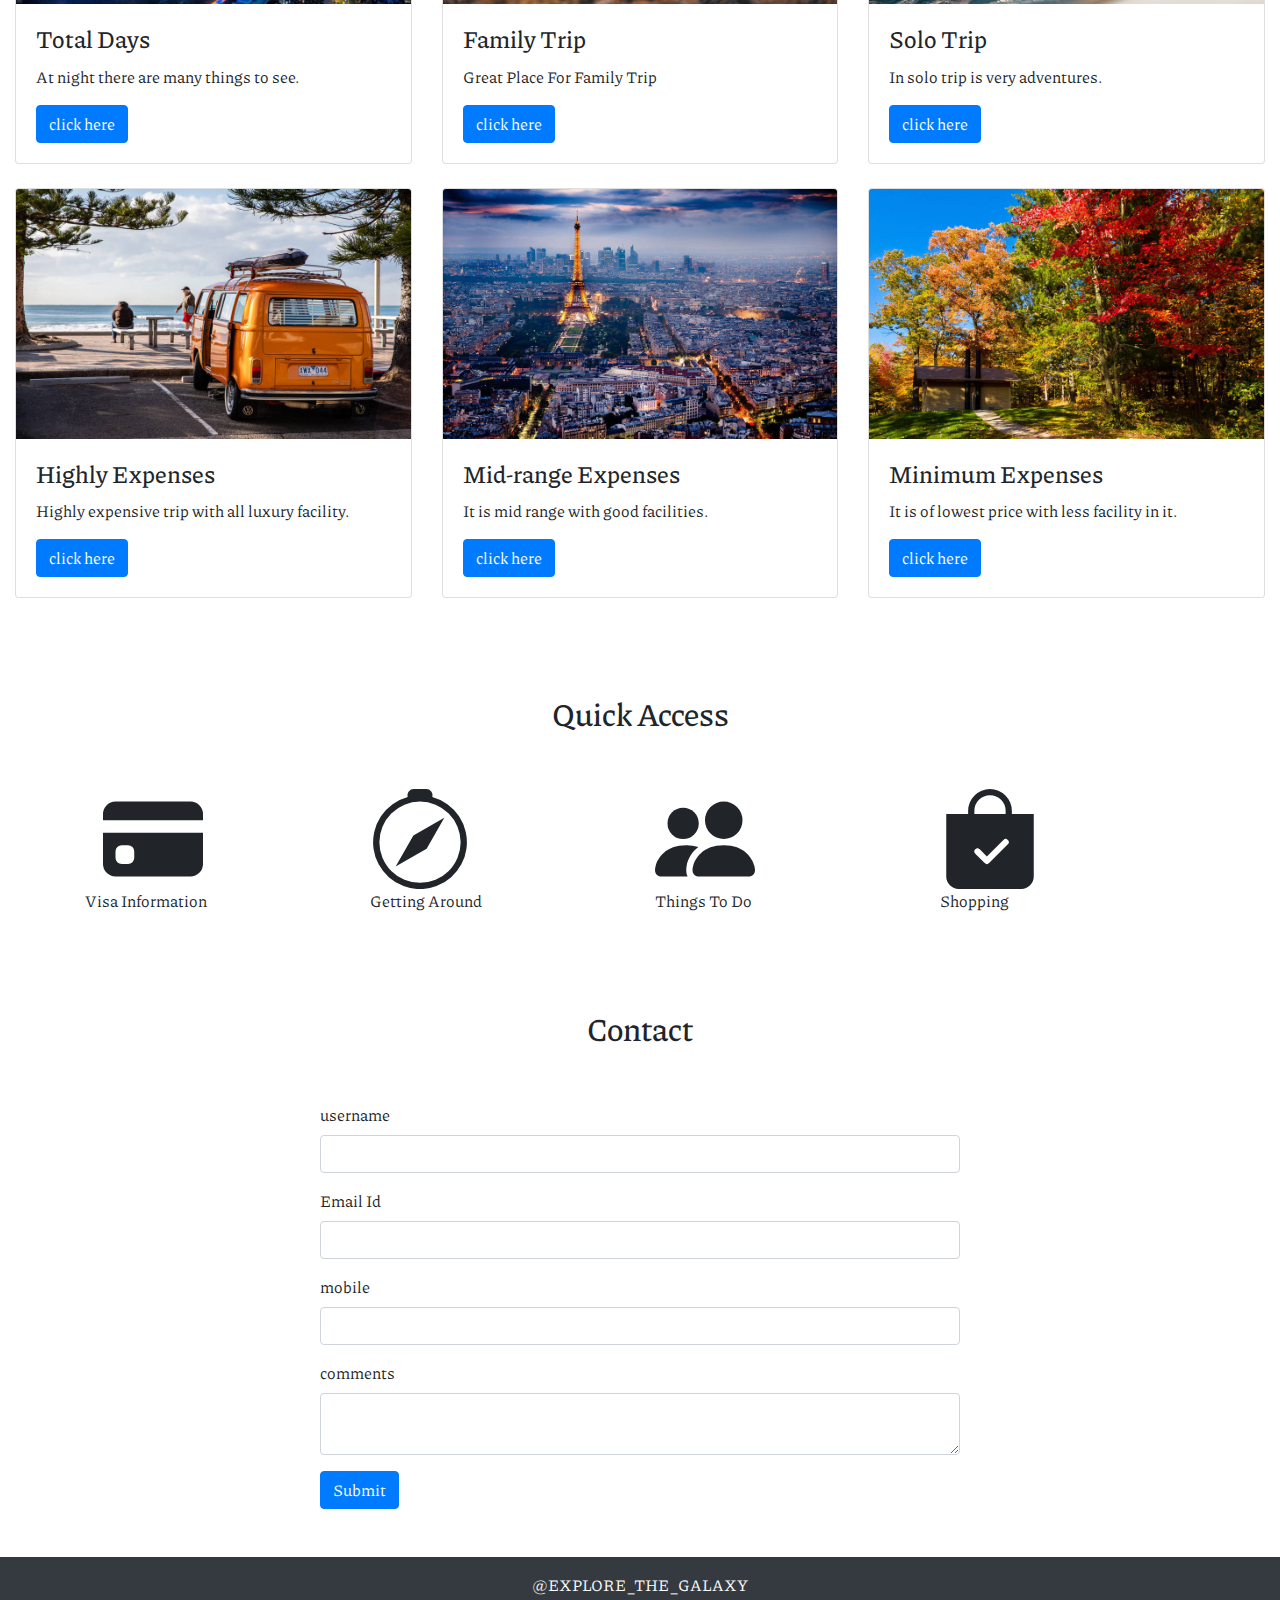
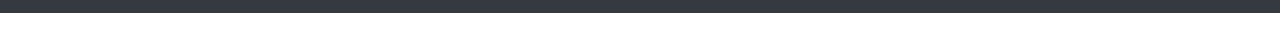
<file: home.html>
<!DOCTYPE html>
<html>

<head>
  <title></title>
  <meta charset="utf-8">
  <meta name="viewport" content="width=device-width, initial-scale=1">
  <link rel="stylesheet" href="css/style.css">

  <link rel="stylesheet" href="https://maxcdn.bootstrapcdn.com/bootstrap/4.5.2/css/bootstrap.min.css">
  <link href="https://fonts.googleapis.com/css2?family=Piazzolla:wght@500&display=swap" rel="stylesheet">
</head>

<body>
  <nav class="navbar navbar-expand-lg navbar-dark bg-dark">
    <a class="navbar-brand" href="#">EXPLORE THE GALAXY</a>
    <button class="navbar-toggler" type="button" data-toggle="collapse" data-target="#navbarSupportedContent"
      aria-controls="navbarSupportedContent" aria-expanded="false" aria-label="Toggle navigation">
      <span class="navbar-toggler-icon"></span>
    </button>

    <div class="collapse navbar-collapse" id="navbarSupportedContent">
      <ul class="navbar-nav ml-auto">
        <li class="nav-item active">
          <a class="nav-link" href="home.html">Home <span class="sr-only">(current)</span></a>
        </li>
        <li class="nav-item">
          <a class="nav-link" href="services.html">services</a>
        </li>

        <li class="nav-item">
          <a class="nav-link" href="about.html">about</a>
        </li>
        <li class="nav-item">
          <a class="nav-link" href="contactus.html">contact</a>
        </li>
        <li class="nav-item">
          <a class="nav-link" href="login.html">login</a>
        </li>


      </ul>


      <form class="form-inline my-2 my-lg-0">
        <input class="form-control mr-sm-2" type="search" placeholder="Search" aria-label="Search">
        <button class="btn btn-outline-primary my-2 my-sm-0" type="submit">Search</button>
      </form>
    </div>
  </nav>
  <div id="demo" class="carousel slide" data-ride="carousel">
    <ul class="carousel-indicators">
      <li data-target="#demo" data-slide-to="0" class="active"></li>
      <li data-target="#demo" data-slide-to="1"></li>
      <li data-target="#demo" data-slide-to="2"></li>
    </ul>
    <div class="carousel-inner">
      <div class="carousel-item active">
        <img src="image/nn.jpg" alt="Los Angeles" width="1100" height="500">
        <div class="carousel-caption">
          <h3>Los Angeles</h3>
          <p>We had such a great time in LA!</p>
        </div>
      </div>
      <div class="carousel-item">
        <img src="image/BB.jpg" alt="Chicago" width="1100" height="500">
        <div class="carousel-caption">
          <h3>Chicago</h3>
          <p>Thank you, Chicago!</p>
        </div>
      </div>
      <div class="carousel-item">
        <img src="image/CC.jpg" alt="New York" width="1100" height="500">
        <div class="carousel-caption">
          <h3>New York</h3>
          <p>We love the Big Apple!</p>
        </div>
      </div>
    </div>
    <a class="carousel-control-prev" href="#demo" data-slide="prev">
      <span class="carousel-control-prev-icon"></span>
    </a>
    <a class="carousel-control-next" href="#demo" data-slide="next">
      <span class="carousel-control-next-icon"></span>
    </a>
  </div>
  <section class="my-5">
    <div class="py-5">
      <h2 class="text-center">About us</h2>
    </div>
    <div class="container-fluid">
      <div class="row">
        <div class="col-lg-6 col-md-6 col-12">
          <img src="image/DD.jpg" class="img-fluid" aboutimg>
        </div>
        <div class="col-lg-6 col-md-6 col-12">
          <h2 class="display-4"> WELCOME TO EXPLORE THE GALAXY</h2>
          <p class="py-3">GALAXY TOURISM is an experienced travel management company. We work with you to manage all
            elements of your travel in an efficient, cost effective and ethical manner.At GALAXY TOURISM we are
            committed to providing a professional service to our customers.
          </p>
          <a href="about.html" class="btn btn-primary">know more</a>
        </div>
      </div>
    </div>
    <div class="container-fluid mt-4">
      <div class="row">
        <div class="col-lg-6 col-md-6 col-12">
          <h2 class="display-4"> ABOUT EXPLORE THE GALAXY</h2>
          <p class="py-3">GALAXY TOURISM is an experienced travel management company. We work with you to manage all
            elements of your travel in an efficient, cost effective and ethical manner.At GALAXY TOURISM we are
            committed to providing a professional service to our customers.
          </p>
          <a href="about.html" class="btn btn-primary">know more</a>
        </div>
        <div class="col-lg-6 col-md-6 col-12">
          <img src="image/about2.jpg" class="img-fluid" aboutimg>
        </div>
      </div>
    </div>

    <div class="container-fluid mt-4">
      <div class="row">
        <div class="col-lg-6 col-md-6 col-12">
          <img src="image/about3.jpg" class="img-fluid" aboutimg>
        </div>
        <div class="col-lg-6 col-md-6 col-12">
          <h2 class="display-4"> PLACES VISITED EXPLORE THE GALAXY</h2>
          <p class="py-3">GALAXY TOURISM is an experienced travel management company. We work with you to manage all
            elements of your travel in an efficient, cost effective and ethical manner.At GALAXY TOURISM we are
            committed to providing a professional service to our customers.
          </p>
          <a href="about.html" class="btn btn-primary">know more</a>
        </div>
      </div>
    </div>
  </section>

  <section class="my-5">
    <div class="py-5">
      <h2 class="text-center">Our services</h2>
    </div>

    <div class="container-fluid">
      <div class="row">
      
      <div class="col-lg-4 col-md-4 col-12 ">
      <div class="card image " >
        <img class="card-img-top" src="image/FF.jpg" alt="Card image">
        <div class="card-body">
          <h4 class="card-title">flight ticket</h4>
          <p class="card-text">Cheapest Flight Booking Get Huge Discount </p>
          <a href="#" class="btn btn-primary">click here</a>
        </div>
      
      </div>
      </div>
      
      <div class="col-lg-4 col-md-4 col-12">
      <div class="card image" >
        <img class="card-img-top" src="image/GG.jpg" alt="Card image">
        <div class="card-body">
          <h4 class="card-title">Hotal Booking</h4>
          <p class="card-text">Cheapest booking Get Huge Discount </p>
          <a href="#" class="btn btn-primary">click here</a>
        </div>
      
      </div>
      </div>
      
      <div class="col-lg-4 col-md-4 col-12">
      <div class="card image" >
        <img class="card-img-top" src="image/ii.jpg" alt="Card image">
        <div class="card-body">
          <h4 class="card-title">Help Center</h4>
          <p class="card-text">Get more services </p>
          <a href="#" class="btn btn-primary">click here</a>
        </div>
      
      </div>
      </div>
      <div class="col-lg-4 col-md-4 col-12 mt-4">
        <div class="card image" >
          <img class="card-img-top" src="image/service4.jpg" alt="Card image">
          <div class="card-body">
            <h4 class="card-title">Total Days</h4>
            <p class="card-text">At night there are many things to see. </p>
            <a href="#" class="btn btn-primary">click here</a>
          </div>
        
        </div>
        </div>
      
        <div class="col-lg-4 col-md-4 col-12 mt-4">
          <div class="card  image" >
            <img class="card-img-top" src="image/service5.jpg" alt="Card image">
            <div class="card-body">
              <h4 class="card-title">Family Trip</h4>
              <p class="card-text">Great Place For Family Trip </p>
              <a href="#" class="btn btn-primary">click here</a>
            </div>
          
          </div>
          </div>
      
          <div class="col-lg-4 col-md-4 col-12 mt-4">
            <div class="card image" >
              <img class="card-img-top" src="image/service6.jpg" alt="Card image">
              <div class="card-body">
                <h4 class="card-title">Solo Trip</h4>
                <p class="card-text">In solo trip is very adventures. </p>
                <a href="#" class="btn btn-primary">click here</a>
              </div>
            
            </div>
            </div>
            <div class="col-lg-4 col-md-4 col-12 mt-4">
              <div class="card  image" >
                <img class="card-img-top" src="image/service7.jpg" alt="Card image">
                <div class="card-body">
                  <h4 class="card-title">Highly Expenses</h4>
                  <p class="card-text">Highly expensive trip with all luxury facility. </p>
                  <a href="#" class="btn btn-primary">click here</a>
                </div>
              
              </div>
              </div>
              <div class="col-lg-4 col-md-4 col-12 mt-4">
                <div class="card image" >
                  <img class="card-img-top" src="image/service8.jpg" alt="Card image">
                  <div class="card-body">
                    <h4 class="card-title">Mid-range Expenses</h4>
                    <p class="card-text">It is mid range with good facilities. </p>
                    <a href="#" class="btn btn-primary">click here</a>
                  </div>
                
                </div>
                </div>
                <div class="col-lg-4 col-md-4 col-12 mt-4">
                  <div class="card image" >
                    <img class="card-img-top" src="image/service9.jpg" alt="Card image">
                    <div class="card-body">
                      <h4 class="card-title">Minimum Expenses</h4>
                      <p class="card-text">It is of lowest price with less facility in it. </p>
                      <a href="#" class="btn btn-primary">click here</a>
                    </div>
                  
                  </div>
                  </div>
      </div>
      </div>
  </section>

  <section class="my-5">
    <div class="py-5">
      <h2 class="text-center">Quick Access</h2>
    </div>
    <div class="container ">
    <div class="row ">
      <span class="col-md-3 "> 
        &nbsp;&nbsp;&nbsp;&nbsp;&nbsp;  
          <svg  xmlns="http://www.w3.org/2000/svg" width="100" height="100" fill="currentColor"
        class="bi bi-credit-card-fill " viewBox="0 0 16 16">
        <path
          d="M0 4a2 2 0 0 1 2-2h12a2 2 0 0 1 2 2v1H0V4zm0 3v5a2 2 0 0 0 2 2h12a2 2 0 0 0 2-2V7H0zm3 2h1a1 1 0 0 1 1 1v1a1 1 0 0 1-1 1H3a1 1 0 0 1-1-1v-1a1 1 0 0 1 1-1z" />
      </svg>
      <div>Visa Information</div>
    </span>
    
      <span class="col-md-3 ">
      <svg xmlns="http://www.w3.org/2000/svg" width="100" height="100" fill="currentColor" class="bi bi-compass"
        viewBox="0 0 16 16">
        <path
          d="M8 16.016a7.5 7.5 0 0 0 1.962-14.74A1 1 0 0 0 9 0H7a1 1 0 0 0-.962 1.276A7.5 7.5 0 0 0 8 16.016zm6.5-7.5a6.5 6.5 0 1 1-13 0 6.5 6.5 0 0 1 13 0z" />
        <path d="m6.94 7.44 4.95-2.83-2.83 4.95-4.949 2.83 2.828-4.95z" />
      </svg>
      <div>Getting Around</div>
    </span>
      <span class="col-md-3">
      <svg xmlns="http://www.w3.org/2000/svg" width="100" height="100" fill="currentColor" class="bi bi-people-fill"
        viewBox="0 0 16 16">
        <path d="M7 14s-1 0-1-1 1-4 5-4 5 3 5 4-1 1-1 1H7zm4-6a3 3 0 1 0 0-6 3 3 0 0 0 0 6z" />
        <path fill-rule="evenodd"
          d="M5.216 14A2.238 2.238 0 0 1 5 13c0-1.355.68-2.75 1.936-3.72A6.325 6.325 0 0 0 5 9c-4 0-5 3-5 4s1 1 1 1h4.216z" />
        <path d="M4.5 8a2.5 2.5 0 1 0 0-5 2.5 2.5 0 0 0 0 5z" />
      </svg>
      <div>Things To Do</div>
    </span>
  <span class="col-md-3"> 
      <svg xmlns="http://www.w3.org/2000/svg" width="100" height="100" fill="currentColor" class="bi bi-bag-check-fill"
        viewBox="0 0 16 16">
        <path fill-rule="evenodd"
          d="M10.5 3.5a2.5 2.5 0 0 0-5 0V4h5v-.5zm1 0V4H15v10a2 2 0 0 1-2 2H3a2 2 0 0 1-2-2V4h3.5v-.5a3.5 3.5 0 1 1 7 0zm-.646 5.354a.5.5 0 0 0-.708-.708L7.5 10.793 6.354 9.646a.5.5 0 1 0-.708.708l1.5 1.5a.5.5 0 0 0 .708 0l3-3z" />
      </svg>
      <div>Shopping</div>
    </span>
 
    </div>
  
  </div>
  </section>

  <section class="my-5">
    <div class="py-5">
      <h2 class="text-center">Contact</h2>
    </div>
    <div class="w-50 m-auto">
      <form action="userinfo.php" method="post">

        <div class="form-group">
          <label>username</label>
          <input type="text" name="user" autocomplete="off" class="form-control">
        </div>


        <div class="form-group">
          <label>Email Id</label>
          <input type="text" name="email" autocomplete="off" class="form-control">

        </div>


        <div class="form-group">
          <label>mobile</label>
          <input type="text" name="mobile" autocomplete="off" class="form-control">

        </div>




        <div class="form-group">
          <label>comments</label>
          <textarea class="form-control" name="comments"> </textarea>
        </div>

        <button type="submit" class="btn btn-primary">Submit</button>
      </form>
    </div>
  </section>

  <footer>
    <p class="p-3 bg-dark text-white text-center"> @EXPLORE_THE_GALAXY
    </p>
  </footer>
  <script src="https://ajax.googleapis.com/ajax/libs/jquery/3.5.1/jquery.min.js"></script>
  <script src="https://cdnjs.cloudflare.com/ajax/libs/popper.js/1.16.0/umd/popper.min.js"></script>
  <script src="https://maxcdn.bootstrapcdn.com/bootstrap/4.5.2/js/bootstrap.min.js"></script>

</body>

</html>
</file>
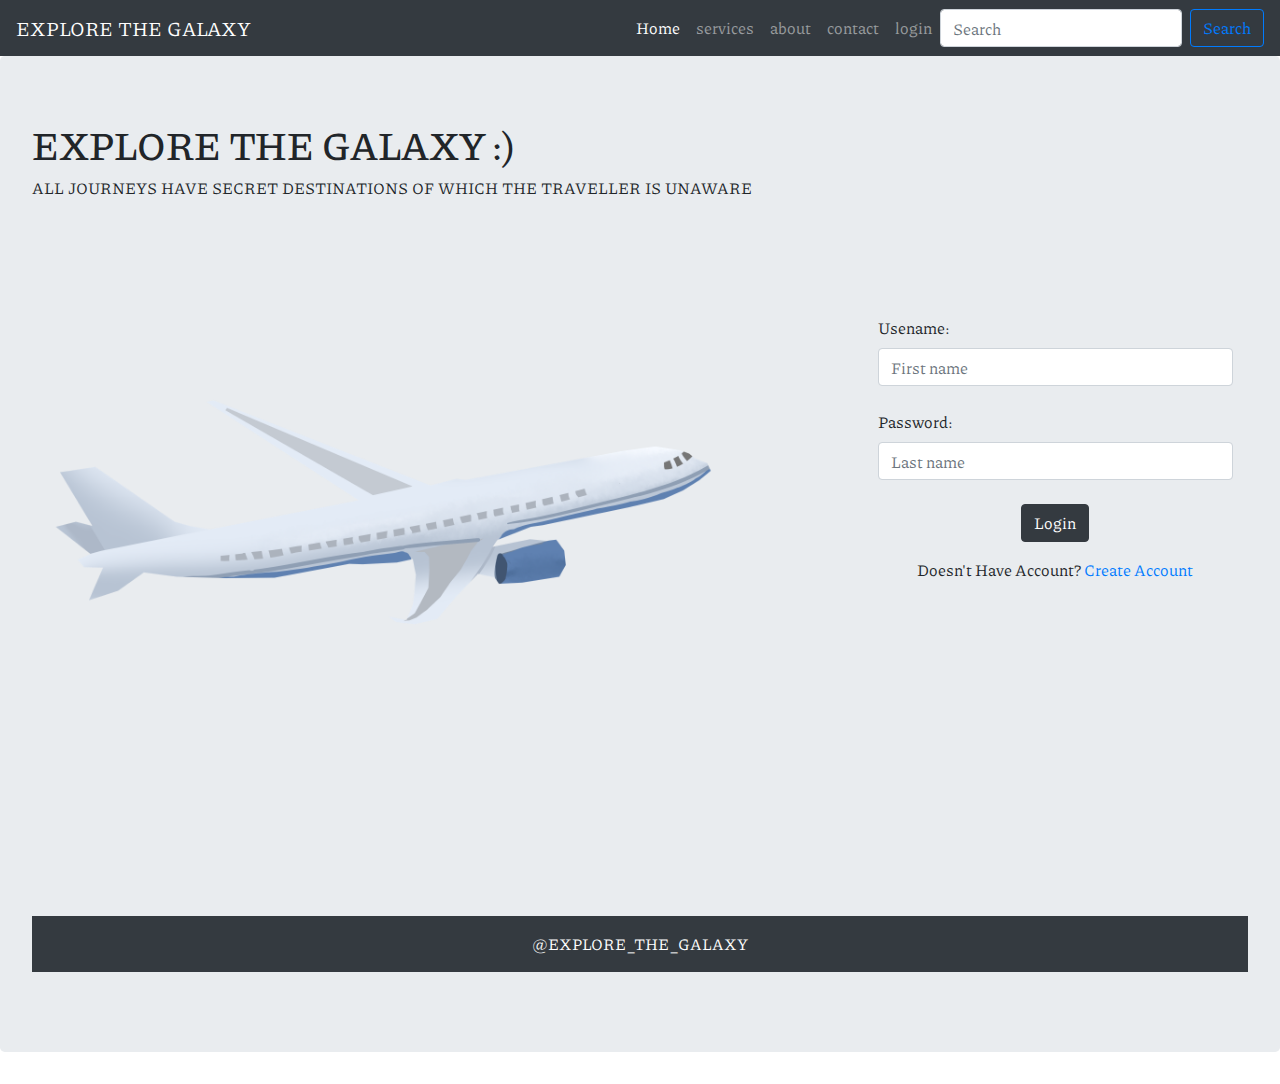
<file: login.html>
<!DOCTYPE html>
<html>
<head>
<title></title>
 <meta charset="utf-8">
  <meta name="viewport" content="width=device-width, initial-scale=1">
  <link rel="stylesheet" href="css/style.css">
 
<link rel="stylesheet" href="https://maxcdn.bootstrapcdn.com/bootstrap/4.5.2/css/bootstrap.min.css">
 <link href="https://fonts.googleapis.com/css2?family=Piazzolla:wght@500&display=swap" rel="stylesheet"> 
</head>
<body>
<nav class="navbar navbar-expand-lg navbar-dark bg-dark">
  <a class="navbar-brand" href="#"> EXPLORE THE GALAXY </a>
  <button class="navbar-toggler" type="button" data-toggle="collapse" data-target="#navbarSupportedContent" aria-controls="navbarSupportedContent" aria-expanded="false" aria-label="Toggle navigation">
    <span class="navbar-toggler-icon"></span>
  </button>

  <div class="collapse navbar-collapse" id="navbarSupportedContent">
    <ul class="navbar-nav ml-auto">
      <li class="nav-item active">
        <a class="nav-link" href="index.html">Home <span class="sr-only">(current)</span></a>
      </li>
      <li class="nav-item">
        <a class="nav-link" href="services.html">services</a>
      </li>

            <li class="nav-item">
        <a class="nav-link" href="about.html">about</a>
      </li>
            <li class="nav-item">
        <a class="nav-link" href="contactus.html">contact</a>
      </li>
      <li class="nav-item">
        <a class="nav-link" href="login.html">login</a>
      </li> 
      
    </ul>


    <form class="form-inline my-2 my-lg-0">
      <input class="form-control mr-sm-2" type="search" placeholder="Search" aria-label="Search">
      <button class="btn btn-outline-primary my-2 my-sm-0" type="submit">Search</button>
    </form>
  </div>
</nav>

 <div class="jumbotron " >
  <h1>EXPLORE THE GALAXY :)</h1>
  <p>ALL JOURNEYS HAVE SECRET DESTINATIONS OF WHICH THE TRAVELLER IS UNAWARE
</p>
    <div class="row">   
       <div class="col-md-8">
          <img src="image/flight.png" alt="" srcset="" height="700px" width="700px">
       </div>
      <div class="col-md-4 ">
    <form >
      <div class="col-md-12 " style="margin-top:100px">
        <label for="validationDefault01" class="form-label">Usename:</label>
        <input type="text" class="form-control" id="validationDefault01" placeholder="First name" required>
      </div>
      <br>
      <div class="col-md-12">
        <label for="validationDefault02" class="form-label">Password:</label>
        <input type="text" class="form-control" id="validationDefault02" placeholder="Last name"  required>
      </div>
      
      <div class="col-12 text-center mt-4">
        <button class="btn btn-dark" type="submit">Login</button>
      </div>
    </form>
       <p class="text-center mt-3"> Doesn't Have Account? <a href="createaccount.html">Create Account</a></p>
  </div>
  </div>
  
  
  <div  >
  <footer >
      <p  class="p-3 bg-dark text-white text-center"> @EXPLORE_THE_GALAXY
      </p>
      </footer>
  
  </div>

  </div>
</body>
</html>
</file>
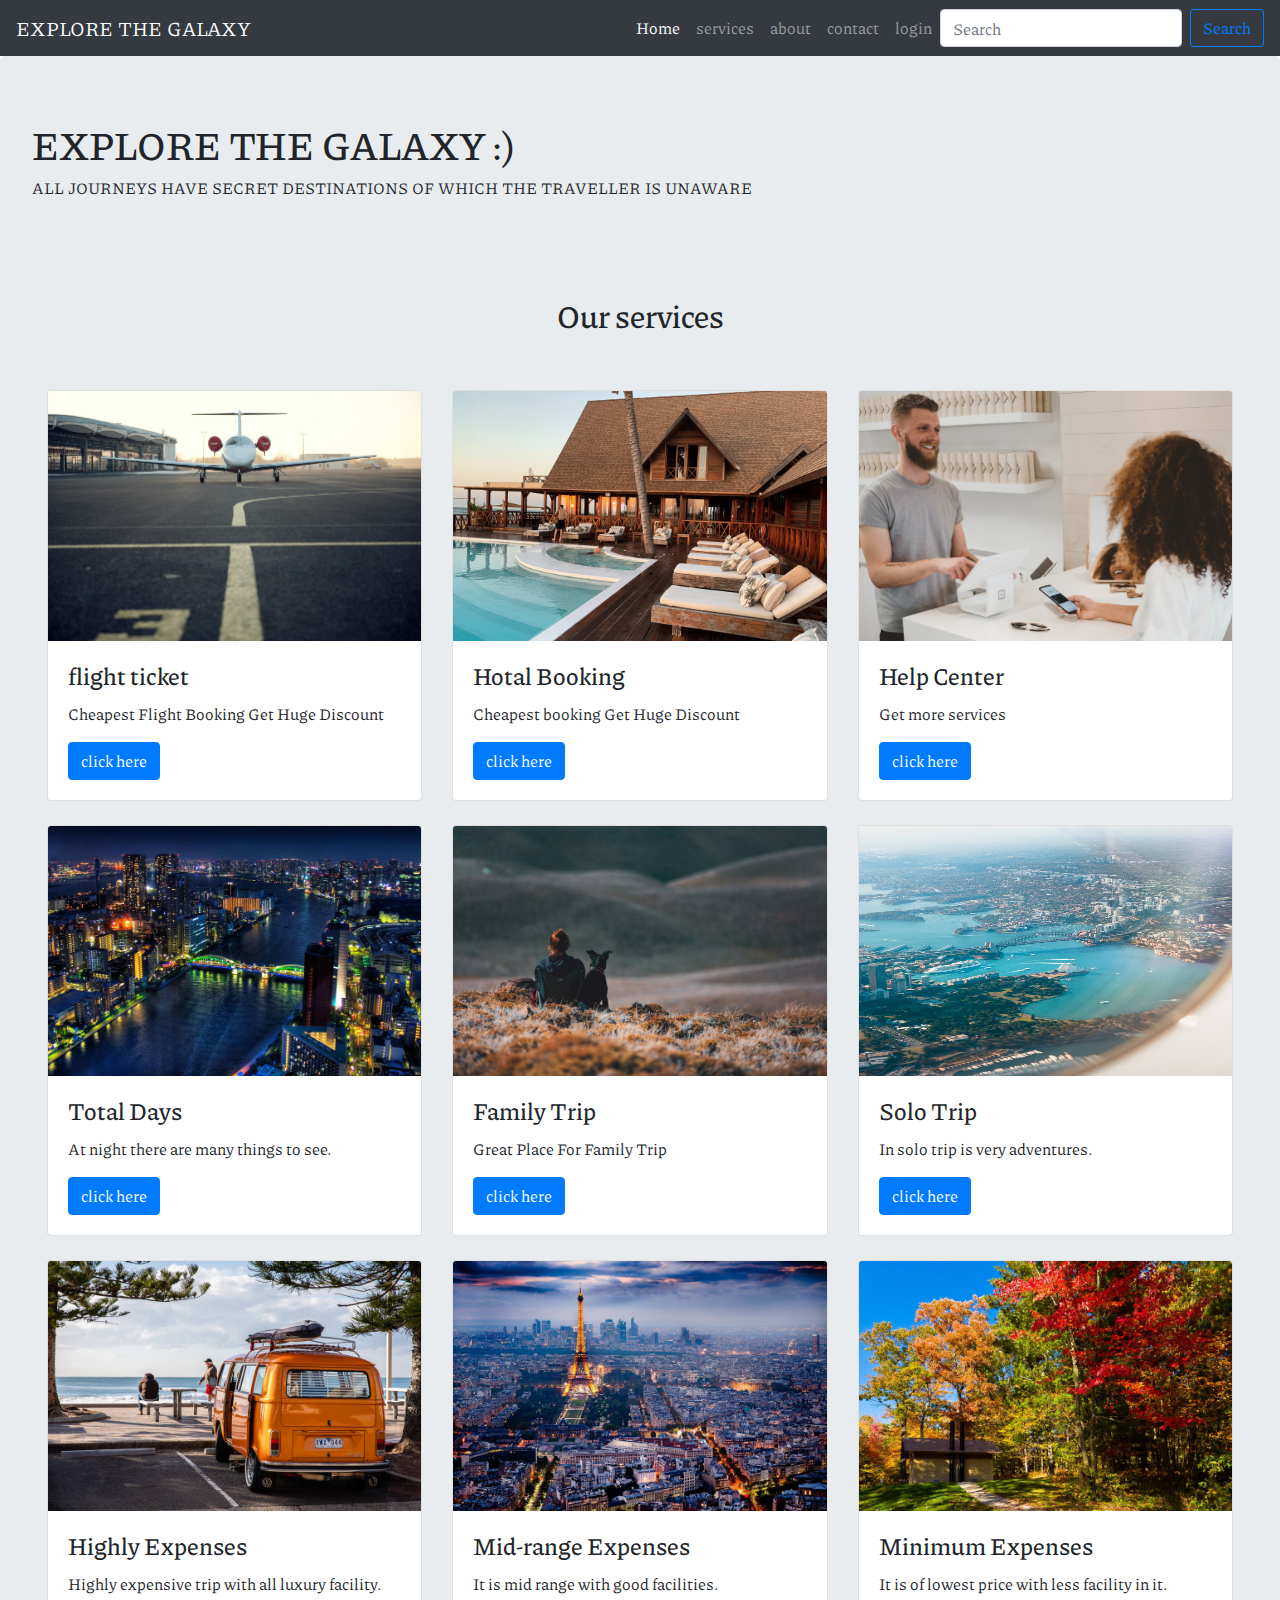
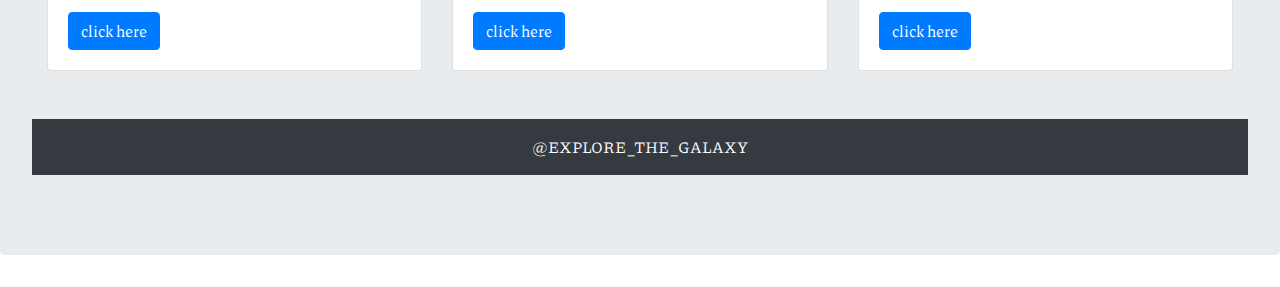
<file: services.html>
<!DOCTYPE html>
<html>
<head>
<title></title>
 <meta charset="utf-8">
  <meta name="viewport" content="width=device-width, initial-scale=1">
  <link rel="stylesheet" href="css/style.css">
 
<link rel="stylesheet" href="https://maxcdn.bootstrapcdn.com/bootstrap/4.5.2/css/bootstrap.min.css">
 <link href="https://fonts.googleapis.com/css2?family=Piazzolla:wght@500&display=swap" rel="stylesheet"> 
</head>
<body>
<nav class="navbar navbar-expand-lg navbar-dark bg-dark">
  <a class="navbar-brand" href="#">EXPLORE THE GALAXY</a>
  <button class="navbar-toggler" type="button" data-toggle="collapse" data-target="#navbarSupportedContent" aria-controls="navbarSupportedContent" aria-expanded="false" aria-label="Toggle navigation">
    <span class="navbar-toggler-icon"></span>
  </button>

  <div class="collapse navbar-collapse" id="navbarSupportedContent">
    <ul class="navbar-nav ml-auto">
      <li class="nav-item active">
        <a class="nav-link" href="index.html">Home <span class="sr-only">(current)</span></a>
      </li>
      <li class="nav-item">
        <a class="nav-link" href="services.html">services</a>
      </li>

            <li class="nav-item">
        <a class="nav-link" href="about.html">about</a>
      </li>
            <li class="nav-item">
        <a class="nav-link" href="contactus.html">contact</a>
      </li>
      <li class="nav-item">
        <a class="nav-link" href="login.html">login</a>
      </li>    
      
    </ul>


    <form class="form-inline my-2 my-lg-0">
      <input class="form-control mr-sm-2" type="search" placeholder="Search" aria-label="Search">
      <button class="btn btn-outline-primary my-2 my-sm-0" type="submit">Search</button>
    </form>
  </div>
</nav>


<div class="jumbotron">
  <h1> EXPLORE THE GALAXY :)</h1>
  <p>ALL JOURNEYS HAVE SECRET DESTINATIONS OF WHICH THE TRAVELLER IS UNAWARE
</p>


<section class="my-5">
<div class="py-5">
<h2 class="text-center">Our services</h2>
</div>

<div class="container-fluid">
<div class="row">

<div class="col-lg-4 col-md-4 col-12 ">
<div class="card image " >
  <img class="card-img-top" src="image/FF.jpg" alt="Card image">
  <div class="card-body">
    <h4 class="card-title">flight ticket</h4>
    <p class="card-text">Cheapest Flight Booking Get Huge Discount </p>
    <a href="#" class="btn btn-primary">click here</a>
  </div>

</div>
</div>

<div class="col-lg-4 col-md-4 col-12">
<div class="card image" >
  <img class="card-img-top" src="image/GG.jpg" alt="Card image">
  <div class="card-body">
    <h4 class="card-title">Hotal Booking</h4>
    <p class="card-text">Cheapest booking Get Huge Discount </p>
    <a href="#" class="btn btn-primary">click here</a>
  </div>

</div>
</div>

<div class="col-lg-4 col-md-4 col-12">
<div class="card image" >
  <img class="card-img-top" src="image/ii.jpg" alt="Card image">
  <div class="card-body">
    <h4 class="card-title">Help Center</h4>
    <p class="card-text">Get more services </p>
    <a href="#" class="btn btn-primary">click here</a>
  </div>

</div>
</div>
<div class="col-lg-4 col-md-4 col-12 mt-4">
  <div class="card image" >
    <img class="card-img-top" src="image/service4.jpg" alt="Card image">
    <div class="card-body">
      <h4 class="card-title">Total Days</h4>
      <p class="card-text">At night there are many things to see. </p>
      <a href="#" class="btn btn-primary">click here</a>
    </div>
  
  </div>
  </div>

  <div class="col-lg-4 col-md-4 col-12 mt-4">
    <div class="card  image" >
      <img class="card-img-top" src="image/service5.jpg" alt="Card image">
      <div class="card-body">
        <h4 class="card-title">Family Trip</h4>
        <p class="card-text">Great Place For Family Trip </p>
        <a href="#" class="btn btn-primary">click here</a>
      </div>
    
    </div>
    </div>

    <div class="col-lg-4 col-md-4 col-12 mt-4">
      <div class="card image" >
        <img class="card-img-top" src="image/service6.jpg" alt="Card image">
        <div class="card-body">
          <h4 class="card-title">Solo Trip</h4>
          <p class="card-text">In solo trip is very adventures. </p>
          <a href="#" class="btn btn-primary">click here</a>
        </div>
      
      </div>
      </div>
      <div class="col-lg-4 col-md-4 col-12 mt-4">
        <div class="card  image" >
          <img class="card-img-top" src="image/service7.jpg" alt="Card image">
          <div class="card-body">
            <h4 class="card-title">Highly Expenses</h4>
            <p class="card-text">Highly expensive trip with all luxury facility. </p>
            <a href="#" class="btn btn-primary">click here</a>
          </div>
        
        </div>
        </div>
        <div class="col-lg-4 col-md-4 col-12 mt-4">
          <div class="card image" >
            <img class="card-img-top" src="image/service8.jpg" alt="Card image">
            <div class="card-body">
              <h4 class="card-title">Mid-range Expenses</h4>
              <p class="card-text">It is mid range with good facilities. </p>
              <a href="#" class="btn btn-primary">click here</a>
            </div>
          
          </div>
          </div>
          <div class="col-lg-4 col-md-4 col-12 mt-4">
            <div class="card image" >
              <img class="card-img-top" src="image/service9.jpg" alt="Card image">
              <div class="card-body">
                <h4 class="card-title">Minimum Expenses</h4>
                <p class="card-text">It is of lowest price with less facility in it. </p>
                <a href="#" class="btn btn-primary">click here</a>
              </div>
            
            </div>
            </div>
</div>
</div>
</section>

<footer>
<p  class="p-3 bg-dark text-white text-center"> @EXPLORE_THE_GALAXY
</p>
</footer>
</body>

</html>
</file>
<file: css/style.css>
*
{ 
     margin:0;
     padding:0;
     box-sizing: border-box;
     font-family: 'Piazzolla', serif;
}

.carousel-inner img {
    width: 100%;
    height: 90%;}

.aboutimg{

	width:100%;
	height:250px !important;
}
.image img{
    height: 250px;
}
</file>
